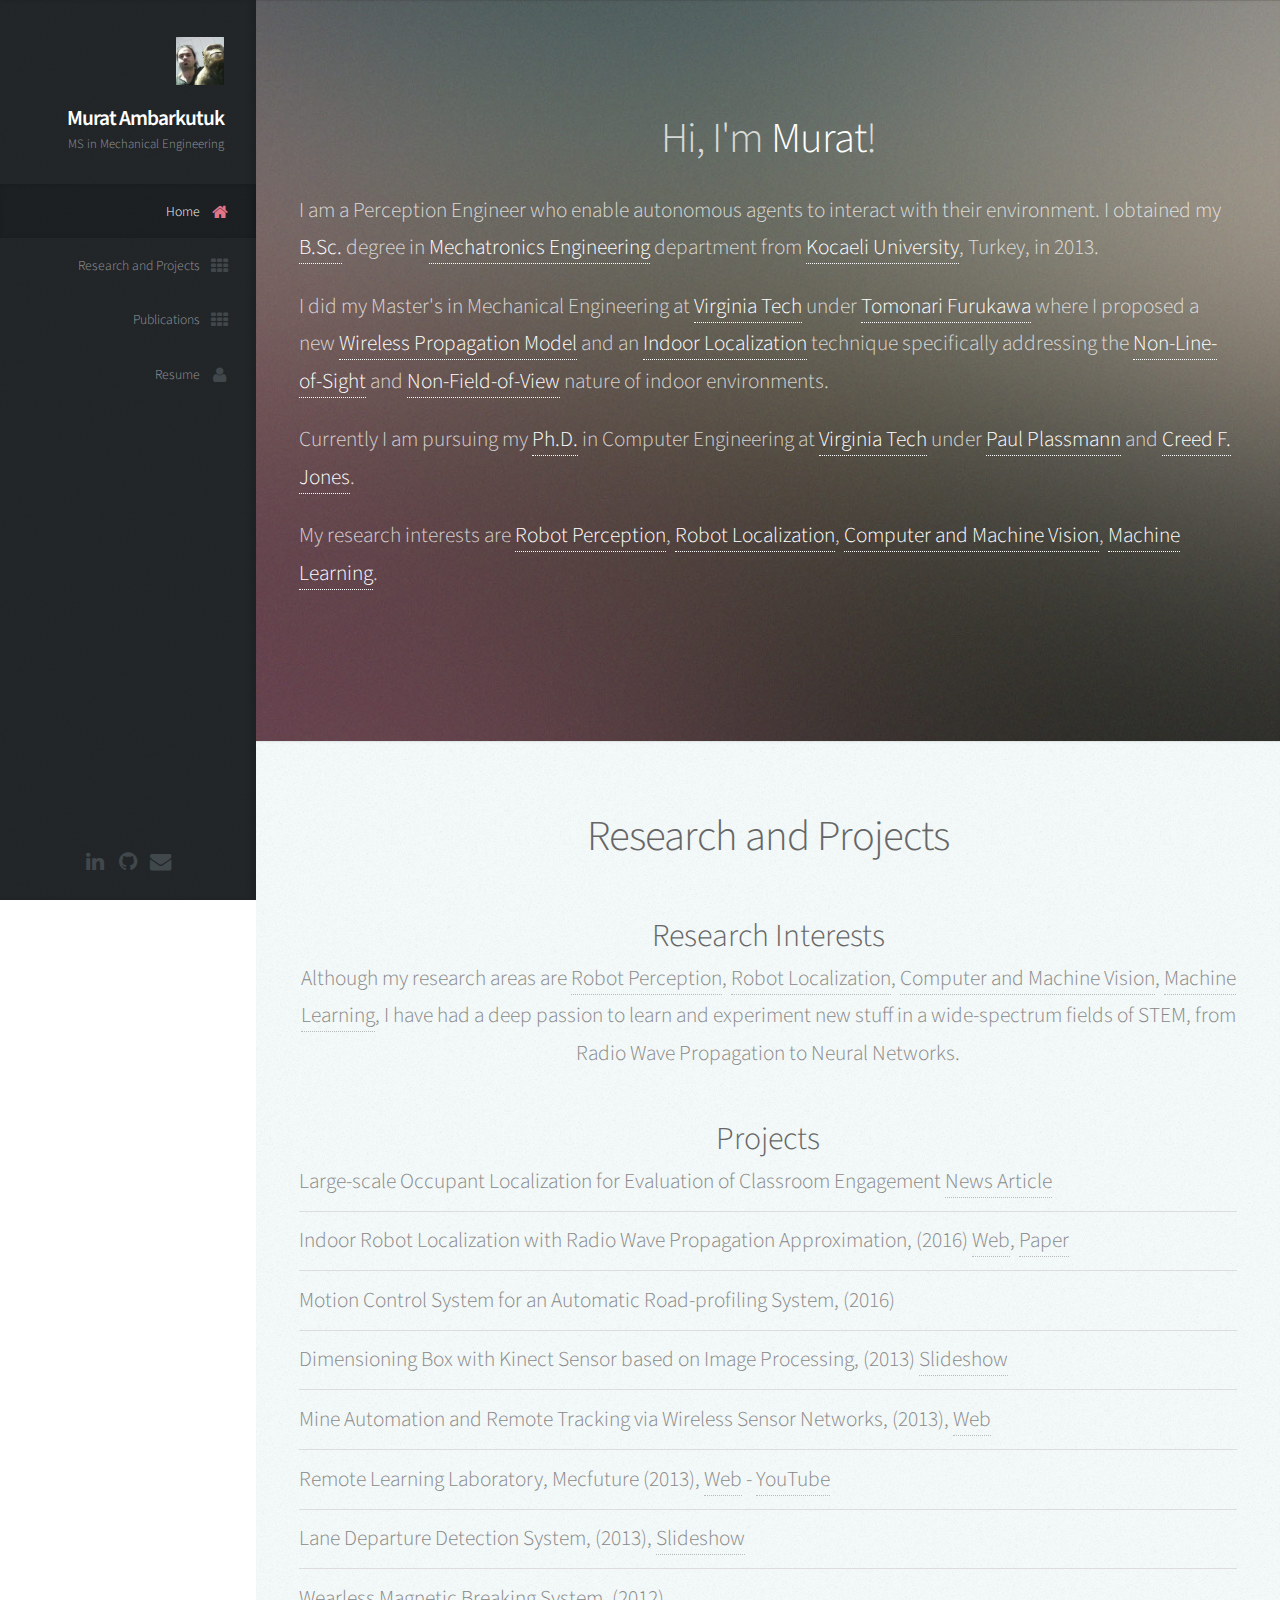
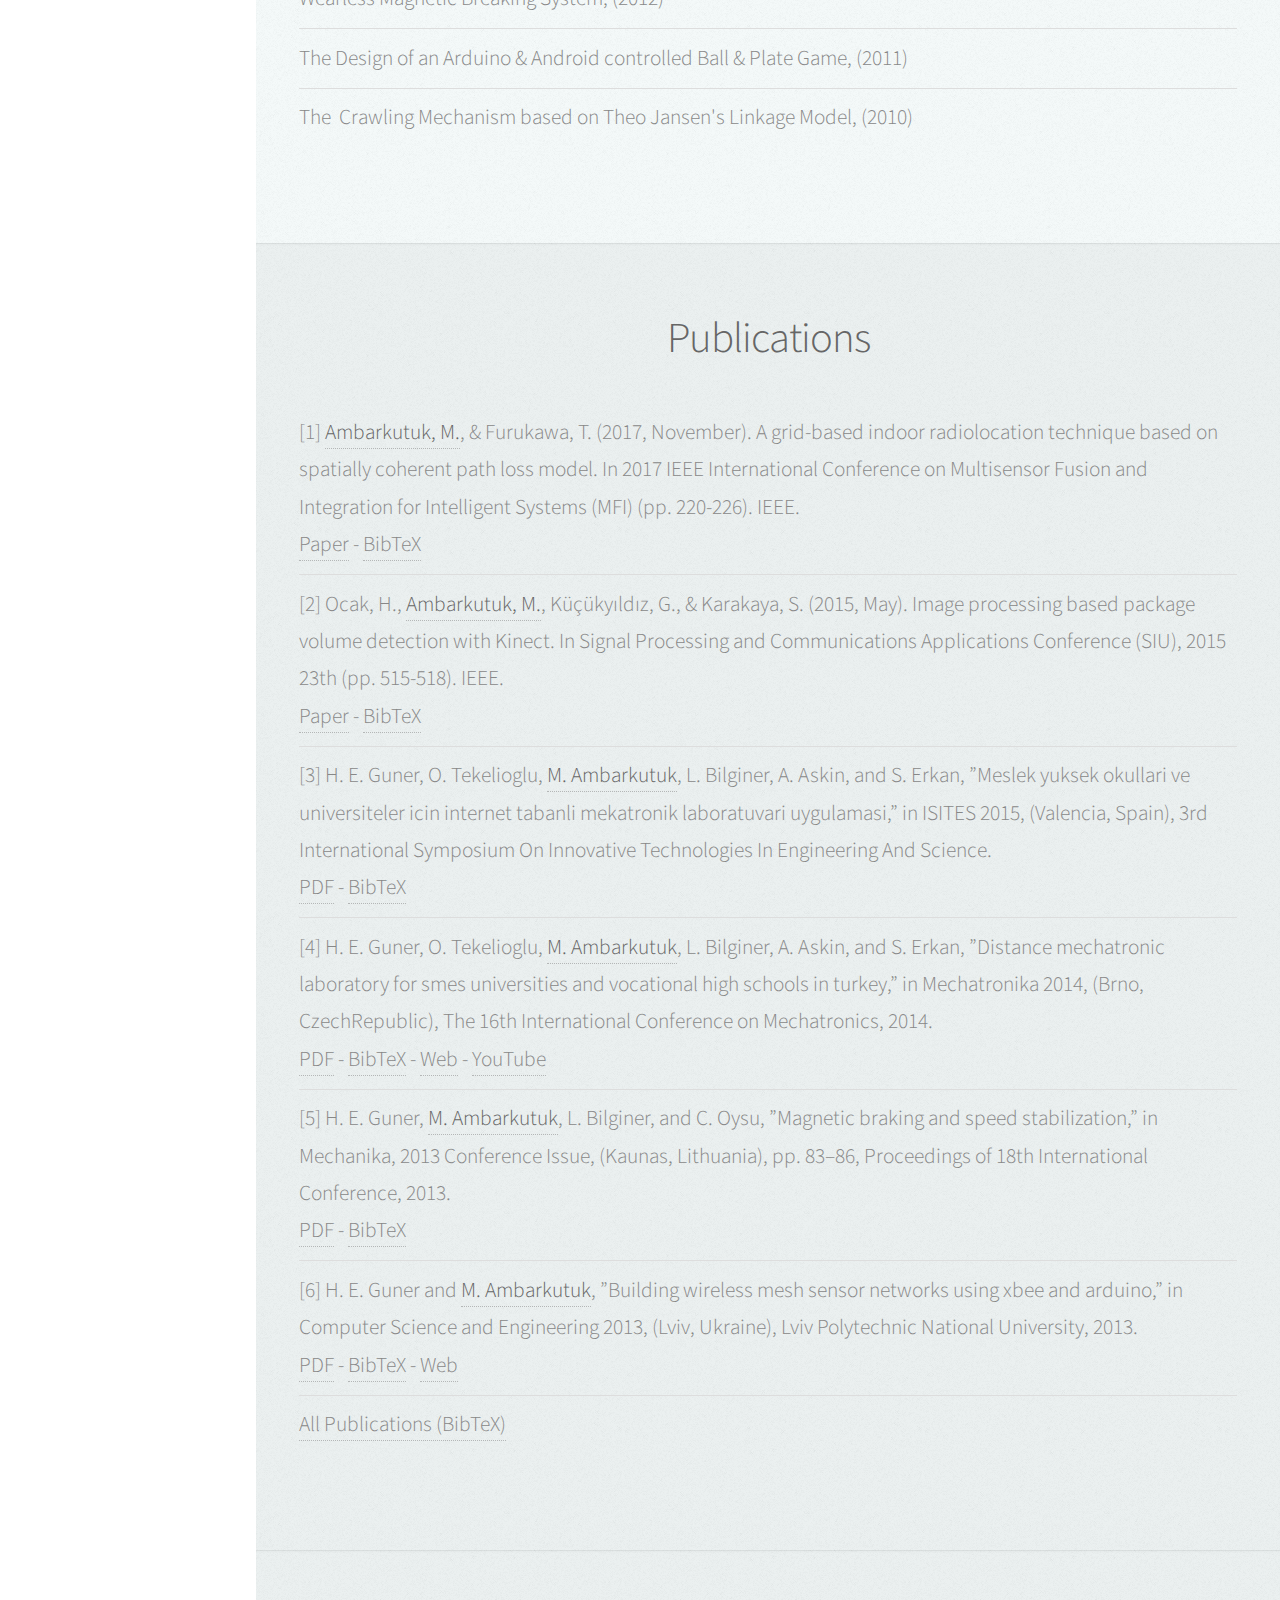
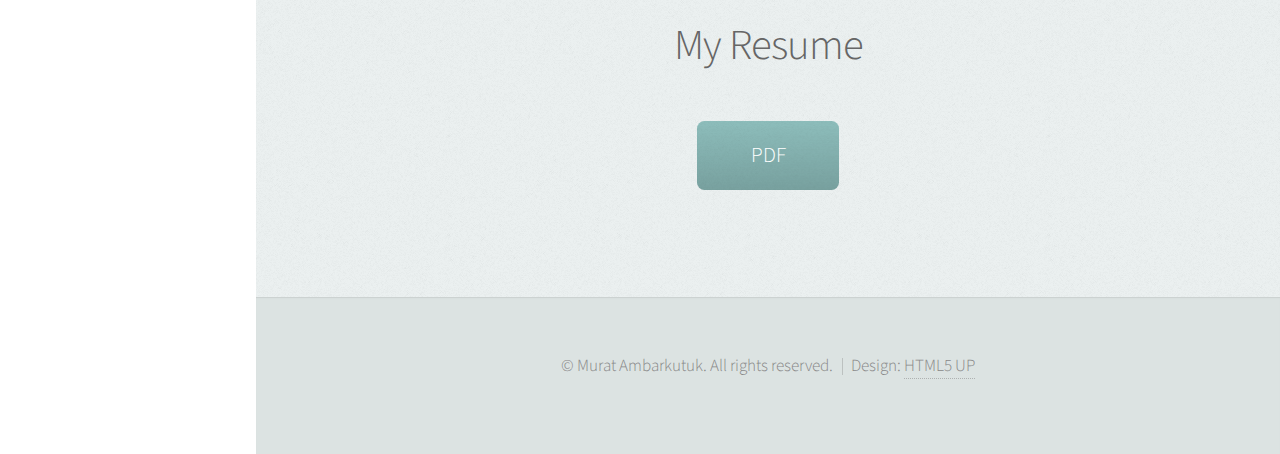
<file: index.html>
<!DOCTYPE HTML>
<!--
	Prologue by HTML5 UP
	html5up.net | @n33co
	Free for personal and commercial use under the CCA 3.0 license (html5up.net/license)
-->
<html>
	<head>
		<title>Murat Ambarkutuk</title>
		<meta charset="utf-8" />
		<meta name="viewport" content="width=device-width, initial-scale=1" />
		<!--[if lte IE 8]><script src="assets/js/ie/html5shiv.js"></script><![endif]-->
		<link rel="stylesheet" href="assets/css/main.css" />
		<!--[if lte IE 8]><link rel="stylesheet" href="assets/css/ie8.css" /><![endif]-->
		<!--[if lte IE 9]><link rel="stylesheet" href="assets/css/ie9.css" /><![endif]-->
		<link rel="stylesheet" href="https://use.fontawesome.com/releases/v5.8.1/css/all.css"
			integrity="sha384-50oBUHEmvpQ+1lW4y57PTFmhCaXp0ML5d60M1M7uH2+nqUivzIebhndOJK28anvf" crossorigin="anonymous">
	</head>
	<body>
		<!-- Header -->
		<div id="header">
			<div class="top">
				<!-- Logo -->
					<div id="logo">
						<!-- Change Avatar (Circular) -->
						<span class="image avatar48"><img src="images/avatar.jpg" alt="" /></span>
						<h1 id="title" style="letter-spacing: -1px;">Murat Ambarkutuk</h1>
						<p>MS in Mechanical Engineering</p>
					</div>

				<!-- Nav -->
					<nav id="nav">
						<ul>
							<li><a href="#top" id="top-link" class="skel-layers-ignoreHref"><span class="icon fa-home">Home</span></a></li>
							<li><a href="#portfolio" id="portfolio-link" class="skel-layers-ignoreHref"><span class="icon fa-th">Research and Projects</span></a></li>
							<li><a href="#publications" id="publications-link" class="skel-layers-ignoreHref"><span class="icon fa-th">Publications</span></a></li>
							<li><a href="#about" id="about-link" class="skel-layers-ignoreHref"><span class="icon fa-user">Resume</span></a></li>
							<!--<li><a href="#contact" id="contact-link" class="skel-layers-ignoreHref"><span class="icon fa-envelope">Contact</span></a></li>-->
						</ul>
					</nav>
			</div>

			<div class="bottom">

				<!-- Social Icons -->
					<ul class="icons">
						<!-- <li><a href="https://plus.google.com/+MuratAmbarkutuk/" class="icon fa-google-plus" target="_blank"><span class="label">G+</span></a></li> -->
						<li><a href="https://tr.linkedin.com/in/muratambarkutuk" class="icon fa-linkedin" target="_blank"><span class="label">Linkedin</span></a></li>
						<li><a href="https://github.com/eroniki" target="_blank" class="icon fa-github"><span class="label">Github</span></a></li>
						<li><a href="mailto:murat@ambarkutuk.com" class="icon fa-envelope" target="_blank"><span class="label">Email</span></a></li>
					</ul>
			</div>

		</div>

		<!-- Main -->
		<div id="main">
			<!-- Intro -->
			<section id="top" class="one dark cover">
				<div class="container">
				
					<header>
						<h2 class="alt">Hi, I'm <strong>Murat</strong>!</h2>
						<p style="text-align:left">I am a Perception Engineer who enable autonomous agents to interact with their environment.
							I obtained my <a href="#">B.Sc.</a> degree in <a href="#">Mechatronics Engineering</a> department from <a
								href="http://www.kocaeli.edu.tr/">Kocaeli University</a>, Turkey, in 2013.
						</p>
						<p style="text-align:left">
							I did my Master's in Mechanical Engineering at <a href="http://www.vt.edu">Virginia Tech</a> under
							<a href="#">Tomonari Furukawa</a> where I
							proposed a new <a href="#">Wireless Propagation Model</a> and an <a href="#">Indoor Localization</a>
							technique specifically addressing the <a href="#">Non-Line-of-Sight</a> and <a
								href="#">Non-Field-of-View</a> nature of indoor environments.
						</p>
						<p style="text-align:left">
							Currently I am pursuing my <a href="#">Ph.D.</a> in Computer Engineering at <a
								href="http://www.vt.edu">Virginia Tech</a> under <a href="#">Paul Plassmann</a> and <a href="#">Creed F. Jones</a>.
						</p>
						<p style="text-align:left">
							My research interests are <a href="#">Robot Perception</a>, <a href="#">Robot Localization</a>, <a
								href="#">Computer and Machine Vision</a>, <a href="#">Machine Learning</a>.
						</p>
					</header>
				</div>
			</section>
			<!-- Portfolio -->
			<section id="portfolio" class="two">
				<div class="container">

					<header>
						<h2>Research and Projects</h2>
					</header>
					<h3>Research Interests</h3>
					<p>Although my research areas are <a href="#">Robot Perception</a>, <a href="#">Robot Localization</a>, <a
							href="#">Computer and Machine Vision</a>, <a href="#">Machine Learning</a>, I have had a deep passion to
						learn and experiment new stuff in a wide-spectrum fields of STEM, from Radio Wave Propagation to Neural
						Networks.</p>
					<h3>Projects</h3>
					<ul style="text-align:left">
						<li>Large-scale Occupant Localization for Evaluation of Classroom Engagement <a
								href="https://vtnews.vt.edu/articles/2018/05/icat-steelcaseaward.html" target="_blank">News
								Article</a>
						</li>
						<hr>
						<li>Indoor Robot Localization with Radio Wave Propagation Approximation, (2016) <a
								href="http://murat.ambarkutuk.com/rf-localization/" target="_blank">Web</a>, <a
								href="https://ieeexplore.ieee.org/abstract/document/8170432/" target="_blank">Paper</a></li>
						<hr>
						<li>Motion Control System for an Automatic Road-profiling System, (2016)</li>
						<hr>
						<li>Dimensioning Box with Kinect Sensor based on Image Processing, (2013) <a
								href="http://prezi.com/t0u_oxm_7aay/?utm_campaign=share&amp;utm_medium=copy"
								target="_blank">Slideshow</a>
						</li>
						<hr>
						<li>Mine Automation and Remote Tracking via Wireless Sensor Networks, (2013), <a
								href="http://smartsens.robomaden.com" target="_blank">Web</a></li>
						<hr>
						<li>Remote Learning Laboratory, Mecfuture (2013), ​<a href="http://www.mecfuture.com​ "
								target="_blank">Web</a> - ​<a href="http://youtu.be/npgaTLuG6xI " target="_blank">YouTube</a></li>
						<hr>
						<li>Lane Departure Detection System, (2013), <a
								href="http://prezi.com/-xjhsw8ykzdy/?utm_campaign=share&amp;utm_medium=copy"
								target="_blank">Slideshow</a>
						</li>
						<hr>
						<li>Wearless Magnetic Breaking System, (2012)</li>
						<hr>
						<li>The Design of an Arduino &amp; Android controlled Ball & Plate Game, (2011)</li>
						<hr>
						<li>The ​ Crawling Mechanism based on Theo Jansen's Linkage​ Model​, (2010)</li>
					</ul>
				</div>
			</section>
			
			<section id="publications" class="three">
				<div class="container">
			
					<header>
						<h2>Publications</h2>
					</header>
					<ul style="text-align:left">
						<li>
							[1] <strong><a href="#">Ambarkutuk, M.</a></strong>, & Furukawa, T. (2017, November). A grid-based
							indoor
							radiolocation technique based on
							spatially coherent
							path loss model. In 2017 IEEE International Conference on Multisensor Fusion and Integration for
							Intelligent
							Systems
							(MFI) (pp. 220-226). IEEE.
						</li>
						<a href="https://ieeexplore.ieee.org/abstract/document/8170432/" target="_blank">Paper</a> -
						<a href="http://eroniki.github.io/publications/ambarkutuk2017grid.bib" target="_blank">BibTeX</a>
						<hr>
			
						<li>[2] Ocak, H., <strong><a href="#">Ambarkutuk, M.</a></strong>, Küçükyıldız, G., & Karakaya, S. (2015,
							May). Image processing based package volume detection with Kinect. In Signal Processing and
							Communications
							Applications Conference (SIU), 2015 23th (pp. 515-518). IEEE.</li>
			
						<a href="http://ieeexplore.ieee.org/document/7129873/" target="_blank">Paper</a> -
						<a href="https://eroniki.github.io/publications/ocak2015image.bib" target="_blank">BibTeX</a>
						<hr>
			
						<li>[3] H. E. Guner, O. Tekelioglu, <strong><a href="#">M. Ambarkutuk</a></strong>, L. Bilginer, A. Askin,
							and
							S. Erkan, ”Meslek yuksek okullari ve universiteler icin internet tabanli mekatronik laboratuvari
							uygulamasi,” in ISITES 2015, (Valencia, Spain), 3rd International Symposium On Innovative Technologies
							In
							Engineering And Science.</li>
			
						<a href="https://eroniki.github.io/publications/Meslek-Yuksek-Okullari-Ve-Universiteler-Icin-Internet-Tabanli-Mekatronik-Laboratuvari-Uygulamasi.pdf"
							target="_blank">PDF</a> -
						<a href="https://eroniki.github.io/publications/Meslek-Yuksek-Okullari-Ve-Universiteler-Icin-Internet-Tabanli-Mekatronik-Laboratuvari-Uygulamasi.bib"
							target="_blank">BibTeX</a>
						<hr>
			
						<li>[4] H. E. Guner, O. Tekelioglu, <strong><a href="#">M. Ambarkutuk</a></strong>, L. Bilginer, A. Askin,
							and
							S. Erkan, ”Distance mechatronic laboratory for smes universities and vocational high schools in turkey,”
							in
							Mechatronika 2014, (Brno, CzechRepublic), The 16th International Conference on Mechatronics, 2014.</li>
			
						<a href="https://eroniki.github.io/publications/Distance-Mechatronic-Laboratory-For-Smes-Universities-and-Vocational-High-Schools-in-Turkey.pdf"
							target="_blank">PDF</a> -
						<a href="https://eroniki.github.io/publications/Distance-Mechatronic-Laboratory-For-Smes-Universities-and-Vocational-High-Schools-in-Turkey.bib"
							target="_blank">BibTeX</a> -
						<a href="http://www.mecfuture.com" target="_blank">Web</a> -
						<a href="https://www.youtube.com/watch?v=npgaTLuG6xI" target="_blank">YouTube</a>
						<hr>
			
						<li>[5] H. E. Guner, <strong><a href="#">M. Ambarkutuk</a></strong>, L. Bilginer, and C. Oysu, ”Magnetic
							braking and speed stabilization,” in Mechanika, 2013 Conference Issue, (Kaunas, Lithuania), pp. 83–86,
							Proceedings of 18th International Conference, 2013.</li>
			
						<a href="https://eroniki.github.io/publications/Magnetic-Braking-and-Speed-Stabilization.pdf"
							target="_blank">PDF</a> -
						<a href="https://eroniki.github.io/publications/Magnetic-Braking-and-Speed-Stabilization.bib"
							target="_blank">BibTeX</a>
						<hr>
			
						<li>[6] H. E. Guner and <strong><a href="#">M. Ambarkutuk</a></strong>, ”Building wireless mesh sensor
							networks using xbee and arduino,” in Computer Science and Engineering 2013, (Lviv, Ukraine), Lviv
							Polytechnic National University, 2013.</li>
			
						<a href="https://github.com/eroniki/eroniki.github.io/raw/master/publications/Building-Wireless-Mesh-Sensor-Networks-Using-Xbee-And-Arduino.pdf"
							target="_blank">PDF</a> -
						<a href="https://github.com/eroniki/eroniki.github.io/raw/master/publications/Building-Wireless-Mesh-Sensor-Networks-Using-Xbee-And-Arduino.bib"
							target="_blank">BibTeX</a> -
						<a href="http://smartsens.robomaden.com" target="_blank">Web</a>
						<hr>
			
						<a href="https://github.com/eroniki/eroniki.github.io/raw/master/publications/publications.bib"
							target="_blank">All Publications (BibTeX)</a>
					</ul>
				</div>
			</section>

			<!-- About Me -->
				<section id="about" class="three">
					<div class="container">

						<header>
							<h2>My Resume</h2>
						</header>

						<!--<a href="#" class="image featured"><img src="images/pic08.jpg" alt="" /></a> -->
						<p><a href="https://github.com/eroniki/Curriculum-Vitae/raw/master/Ambarkutuk_Resume.pdf" target="_blank" class="button scrolly">PDF</a></p>
					</div>
				</section>
			</div>

		<!-- Footer -->
		<div id="footer">
			<!-- Copyright -->
			<ul class="copyright">
				<li>&copy; Murat Ambarkutuk. All rights reserved.</li><li>Design: <a href="http://html5up.net">HTML5 UP</a></li>
			</ul>
		</div>

		<!-- Scripts -->
		<script src="assets/js/jquery.min.js"></script>
		<script src="assets/js/jquery.scrolly.min.js"></script>
		<script src="assets/js/jquery.scrollzer.min.js"></script>
		<script src="assets/js/skel.min.js"></script>
		<script src="assets/js/util.js"></script>
		<!--[if lte IE 8]><script src="assets/js/ie/respond.min.js"></script><![endif]-->
		<script src="assets/js/main.js"></script>
	</body>
</html>
</file>
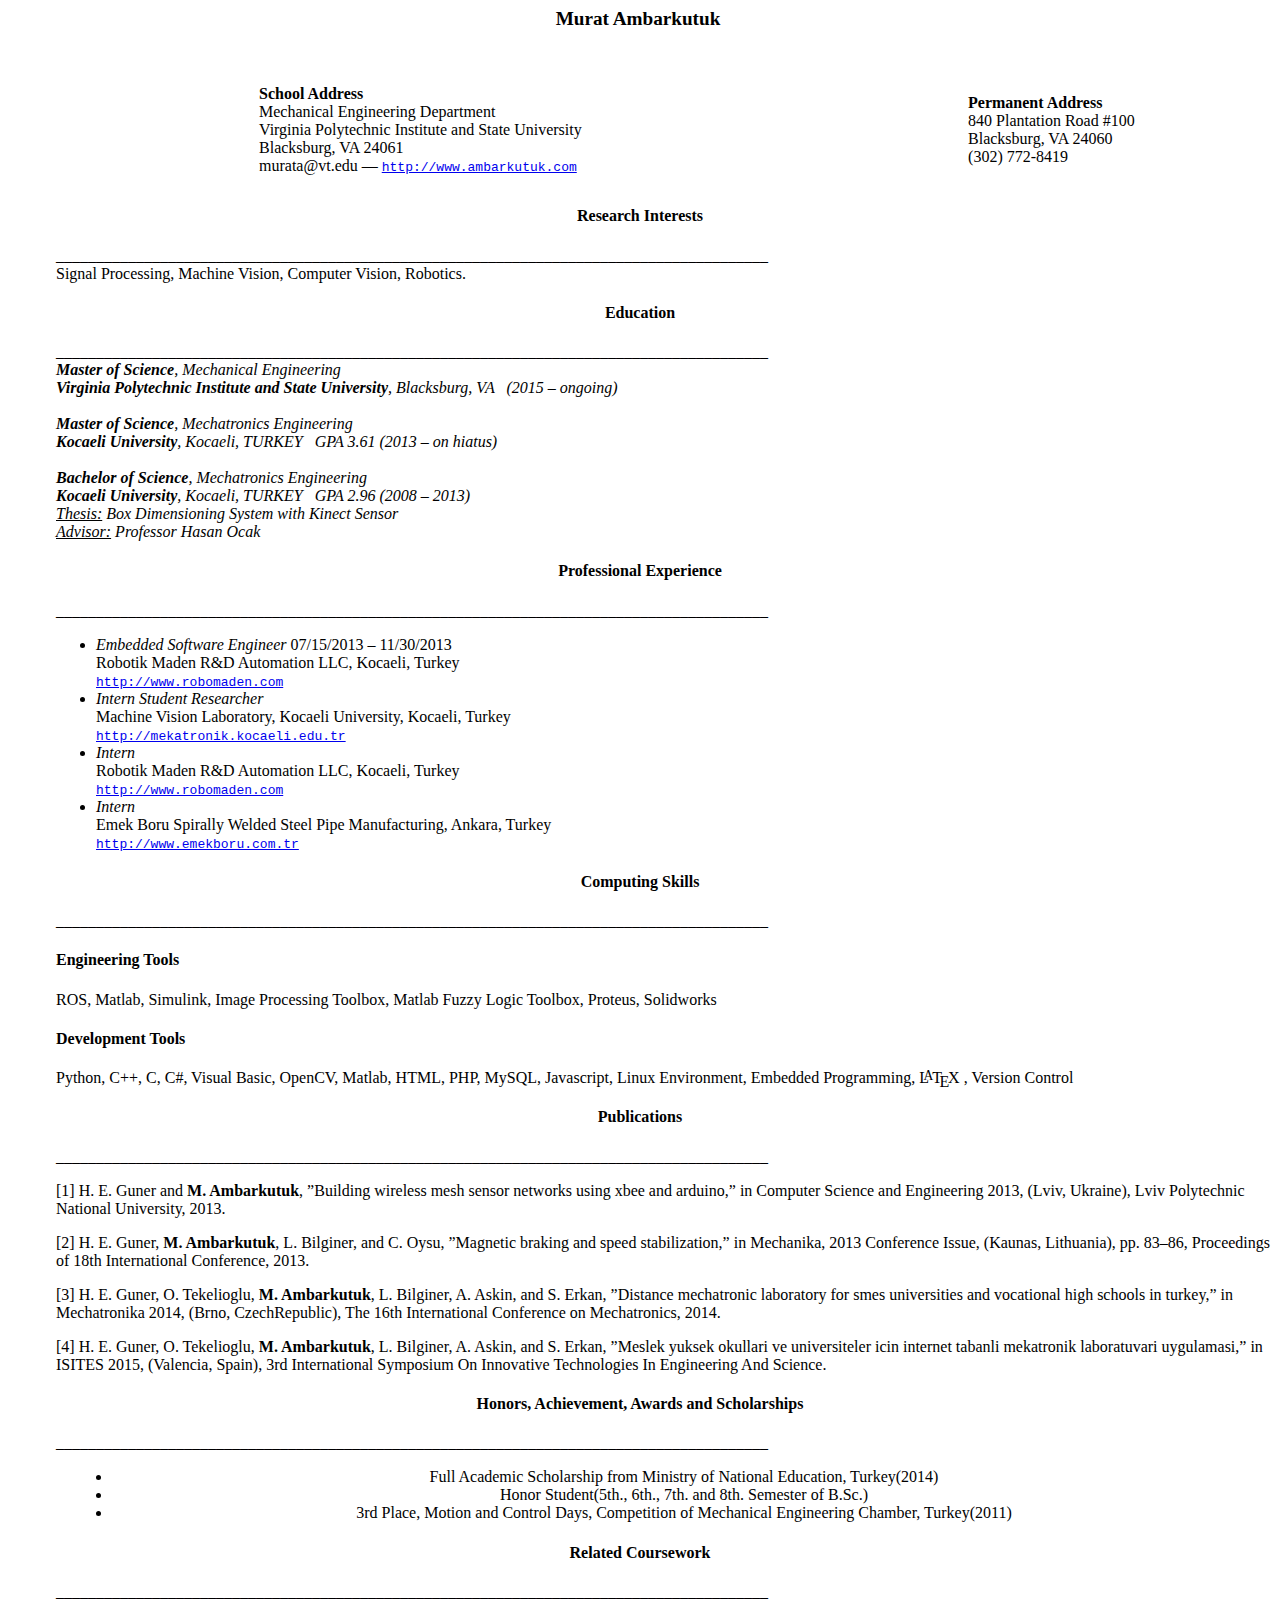
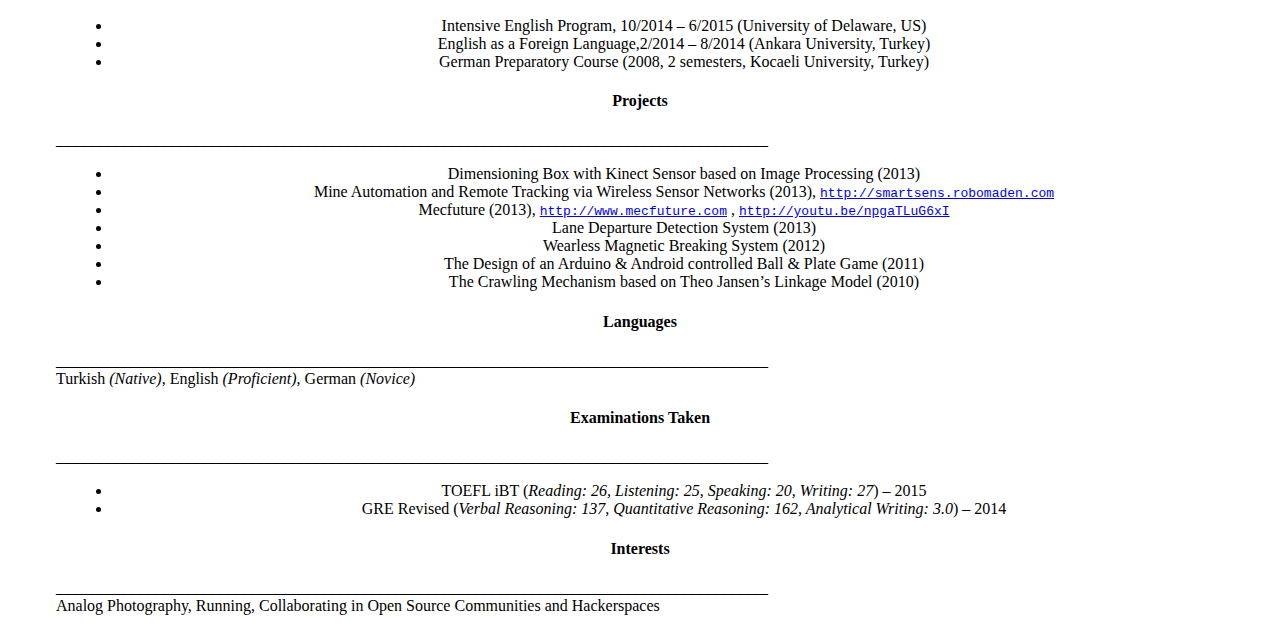
<file: resume/resume.html>
<!DOCTYPE html PUBLIC "-//W3C//DTD HTML 4.01 Transitional//EN"  
  "http://www.w3.org/TR/html4/loose.dtd">  
<html > 
<head><title></title> 
<meta http-equiv="Content-Type" content="text/html; charset=iso-8859-1"> 
<meta name="generator" content="TeX4ht (http://www.cse.ohio-state.edu/~gurari/TeX4ht/)"> 
<meta name="originator" content="TeX4ht (http://www.cse.ohio-state.edu/~gurari/TeX4ht/)"> 
<!-- html --> 
<meta name="src" content="CV.tex"> 
<meta name="date" content="2015-06-15 21:48:00"> 
<link rel="stylesheet" type="text/css" href="resume.css"> 
</head><body 
>
<a 
 id="x1-1doc"></a>
<div class="resume"> <!--tex4ht:inline--><div class="tabular"> <table id="TBL-1" class="tabular" 
cellspacing="0" cellpadding="0"  
><colgroup id="TBL-1-1g"><col 
id="TBL-1-1"></colgroup><tr  
 style="vertical-align:baseline;" id="TBL-1-1-"><td  style="white-space:nowrap; text-align:left;" id="TBL-1-1-1"  
class="td00"><span 
class="cmbx-12">Murat Ambarkutuk</span>&#x00A0;</td></tr><tr 
class="vspace" style="font-size:12.0pt"><td 
>&nbsp;</td></tr><tr  
 style="vertical-align:baseline;" id="TBL-1-2-"><td  style="white-space:nowrap; text-align:left;" id="TBL-1-2-1"  
class="td00"> &#x00A0;</td></tr></table>                                                                                                    </div>
<table class="center-addresses"><tr><td class="first-address"><!--tex4ht:inline--><div class="tabular"> <table id="TBL-2" class="tabular" 
cellspacing="0" cellpadding="0"  
><colgroup id="TBL-2-1g"><col 
id="TBL-2-1"></colgroup><tr  
 style="vertical-align:baseline;" id="TBL-2-1-"><td  style="white-space:nowrap; text-align:left;" id="TBL-2-1-1"  
class="td00"><span 
class="cmbx-10">School Address                                     </span>&#x00A0;</td>
</tr><tr  
 style="vertical-align:baseline;" id="TBL-2-2-"><td  style="white-space:nowrap; text-align:left;" id="TBL-2-2-1"  
class="td00">Mechanical Engineering Department                   &#x00A0;</td>
</tr><tr  
 style="vertical-align:baseline;" id="TBL-2-3-"><td  style="white-space:nowrap; text-align:left;" id="TBL-2-3-1"  
class="td00">Virginia Polytechnic Institute and State University&#x00A0;</td>
</tr><tr  
 style="vertical-align:baseline;" id="TBL-2-4-"><td  style="white-space:nowrap; text-align:left;" id="TBL-2-4-1"  
class="td00">Blacksburg, VA 24061                                      &#x00A0;</td>
</tr><tr  
 style="vertical-align:baseline;" id="TBL-2-5-"><td  style="white-space:nowrap; text-align:left;" id="TBL-2-5-1"  
class="td00">murata@vt.edu &#8212; <a 
href="http://www.ambarkutuk.com" class="url" ><span 
class="cmtt-10">http://www.ambarkutuk.com</span></a>  &#x00A0;</td></tr></table>                                            </div></td><td class="second-address"><!--tex4ht:inline--><div class="tabular"> <table id="TBL-3" class="tabular" 
cellspacing="0" cellpadding="0"  
><colgroup id="TBL-3-1g"><col 
id="TBL-3-1"></colgroup><tr  
 style="vertical-align:baseline;" id="TBL-3-1-"><td  style="white-space:nowrap; text-align:left;" id="TBL-3-1-1"  
class="td00"><span 
class="cmbx-10">Permanent Address    </span>&#x00A0;</td></tr><tr  
 style="vertical-align:baseline;" id="TBL-3-2-"><td  style="white-space:nowrap; text-align:left;" id="TBL-3-2-1"  
class="td00">840 Plantation Road #100&#x00A0;</td>
</tr><tr  
 style="vertical-align:baseline;" id="TBL-3-3-"><td  style="white-space:nowrap; text-align:left;" id="TBL-3-3-1"  
class="td00">Blacksburg, VA 24060      &#x00A0;</td>
</tr><tr  
 style="vertical-align:baseline;" id="TBL-3-4-"><td  style="white-space:nowrap; text-align:left;" id="TBL-3-4-1"  
class="td00">(302) 772-8419                &#x00A0;</td></tr></table>                                                                </div></td></tr></table>
<h4 class="sectionHead"><a 
 id="x1-10000"></a><div  
class="centerline">                                     Research Interests                                     </div></h4><div class="section">
<!--l. 35--><p class="noindent" >_________________________________________________________________________________________
<br 
class="newline" />Signal Processing, Machine Vision, Computer Vision, Robotics.
</div><h4 class="sectionHead"><a 
 id="x1-20000"></a><div  
class="centerline">                                        Education                                        </div></h4><div class="section">
<!--l. 42--><p class="noindent" >_________________________________________________________________________________________
<br 
class="newline" /><span 
class="cmbxsl-10">Master of Science</span><span 
class="cmsl-10">, Mechanical Engineering </span><br 
class="newline" /><span 
class="cmbxsl-10">Virginia Polytechnic Institute and State University</span><span 
class="cmsl-10">, Blacksburg, VA </span><span 
class="cmsl-10">&#x00A0;                 (2015 &#8211; ongoing)</span>
<br 
class="newline" /> <br 
class="newline" /><span 
class="cmbxsl-10">Master of Science</span><span 
class="cmsl-10">, Mechatronics Engineering </span><br 
class="newline" /><span 
class="cmbxsl-10">Kocaeli University</span><span 
class="cmsl-10">, Kocaeli, TURKEY </span><span 
class="cmsl-10">&#x00A0;     GPA 3.61                                          (2013 &#8211; on hiatus)</span>
<br 
class="newline" /> <br 
class="newline" /><span 
class="cmbxsl-10">Bachelor of Science</span><span 
class="cmsl-10">, Mechatronics Engineering </span><br 
class="newline" /><span 
class="cmbxsl-10">Kocaeli University</span><span 
class="cmsl-10">, Kocaeli, TURKEY </span><span 
class="cmsl-10">&#x00A0;     GPA 2.96                                                (2008 &#8211; 2013)</span>
<br 
class="newline" /><span class="underline"><span 
class="cmsl-10">Thesis:</span></span> <span 
class="cmti-10">Box Dimensioning System with Kinect Sensor </span><br 
class="newline" /><span class="underline"><span 
class="cmsl-10">Advisor:</span></span> <span 
class="cmti-10">Professor Hasan Ocak</span>
</div><h4 class="sectionHead"><a 
 id="x1-30000"></a><div  
class="centerline">                                   Professional Experience                                   </div></h4><div class="section">
<!--l. 61--><p class="noindent" >_________________________________________________________________________________________
<br 
class="newline" />
     <ul class="itemize1">
     <li class="itemize"><span 
class="cmsl-10">Embedded Software Engineer                                                             </span>07/15/2013 &#8211; 11/30/2013
     <br 
class="newline" />Robotik Maden R&amp;D Automation LLC, Kocaeli, Turkey <br 
class="newline" /><a 
href="http://www.robomaden.com" class="url" ><span 
class="cmtt-10">http://www.robomaden.com</span></a> <br 
class="newline" />
     </li>
     <li class="itemize"><span 
class="cmsl-10">Intern Student Researcher </span><br 
class="newline" />Machine Vision Laboratory, Kocaeli University, Kocaeli, Turkey <br 
class="newline" /><a 
href="http://mekatronik.kocaeli.edu.tr" class="url" ><span 
class="cmtt-10">http://mekatronik.kocaeli.edu.tr</span></a>
     </li>
                                                                                         
                                                                                         
     <li class="itemize"><span 
class="cmsl-10">Intern</span><br 
class="newline" />Robotik Maden R&amp;D Automation LLC, Kocaeli, Turkey <br 
class="newline" /><a 
href="http://www.robomaden.com" class="url" ><span 
class="cmtt-10">http://www.robomaden.com</span></a> <br 
class="newline" />
     </li>
     <li class="itemize"><span 
class="cmsl-10">Intern</span><br 
class="newline" /> Emek Boru Spirally Welded Steel Pipe Manufacturing, Ankara, Turkey <br 
class="newline" /><a 
href="http://www.emekboru.com.tr" class="url" ><span 
class="cmtt-10">http://www.emekboru.com.tr</span></a> <br 
class="newline" /></li></ul>
<!--l. 82--><p class="noindent" >
                                                                                         
                                                                                         
</div><h4 class="sectionHead"><a 
 id="x1-40000"></a><div  
class="centerline">                                      Computing Skills                                      </div></h4><div class="section">
<!--l. 87--><p class="noindent" >_________________________________________________________________________________________
<h4 class="subsectionHead"><a 
 id="x1-50000"></a>Engineering Tools</h4>
<!--l. 90--><p class="noindent" >ROS, Matlab, Simulink, Image Processing Toolbox, Matlab Fuzzy Logic Toolbox, Proteus, Solidworks
<br 
class="newline" />
<h4 class="subsectionHead"><a 
 id="x1-60000"></a>Development Tools</h4>
<!--l. 93--><p class="noindent" >Python, C++, C, C#, Visual Basic, OpenCV, Matlab, HTML, PHP, MySQL, Javascript, Linux Environment,
Embedded Programming, <span class="LATEX">L<span class="A">A</span><span class="TEX">T<span 
class="E">E</span>X</span></span>, Version Control <br 
class="newline" />
</div><h4 class="sectionHead"><a 
 id="x1-70000"></a><div  
class="centerline">                                        Publications                                        </div></h4><div class="section">
<!--l. 99--><p class="noindent" >_________________________________________________________________________________________
<!--l. 102--><p class="noindent" >[1] H. E. Guner and <span 
class="cmbx-10">M. Ambarkutuk</span>, &#8221;Building wireless mesh sensor networks using xbee and arduino,&#8221;
in Computer Science and Engineering 2013, (Lviv, Ukraine), Lviv Polytechnic National University,
2013.
<!--l. 104--><p class="noindent" >[2] H. E. Guner, <span 
class="cmbx-10">M. Ambarkutuk</span>, L. Bilginer, and C. Oysu, &#8221;Magnetic braking and speed stabilization,&#8221; in
Mechanika, 2013 Conference Issue, (Kaunas, Lithuania), pp. 83&#8211;86, Proceedings of 18th International Conference,
2013.
<!--l. 106--><p class="noindent" >[3] H. E. Guner, O. Tekelioglu, <span 
class="cmbx-10">M. Ambarkutuk</span>, L. Bilginer, A. Askin, and S. Erkan, &#8221;Distance mechatronic
laboratory for smes universities and vocational high schools in turkey,&#8221; in Mechatronika 2014, (Brno,
CzechRepublic), The 16th International Conference on Mechatronics, 2014.
<!--l. 108--><p class="noindent" >[4] H. E. Guner, O. Tekelioglu, <span 
class="cmbx-10">M. Ambarkutuk</span>, L. Bilginer, A. Askin, and S. Erkan, &#8221;Meslek yuksek okullari ve
universiteler icin internet tabanli mekatronik laboratuvari uygulamasi,&#8221; in ISITES 2015, (Valencia, Spain), 3rd
International Symposium On Innovative Technologies In Engineering And Science.
</div><h4 class="sectionHead"><a 
 id="x1-80000"></a><div  
class="centerline">                         Honors, Achievement, Awards and Scholarships                         </div></h4><div class="section">
<!--l. 113--><p class="noindent" >_________________________________________________________________________________________
<div class="center" 
>
<!--l. 115--><p class="noindent" >
                                                                                         
                                                                                         
     <ul class="itemize1">
     <li class="itemize">Full Academic Scholarship from Ministry of National Education, Turkey(2014)
     </li>
     <li class="itemize">Honor Student(5th., 6th., 7th. and 8th. Semester of B.Sc.)
     </li>
     <li class="itemize">3rd Place, Motion and Control Days, Competition of Mechanical Engineering Chamber, Turkey(2011)</li></ul>
</div>
</div><h4 class="sectionHead"><a 
 id="x1-90000"></a><div  
class="centerline">                                    Related Coursework                                    </div></h4><div class="section">
<!--l. 127--><p class="noindent" >_________________________________________________________________________________________
<div class="center" 
>
<!--l. 129--><p class="noindent" >
     <ul class="itemize1">
     <li class="itemize">Intensive English Program, 10/2014 &#8211; 6/2015 (University of Delaware, US)
     </li>
     <li class="itemize">English as a Foreign Language,2/2014 &#8211; 8/2014 (Ankara University, Turkey)
     </li>
     <li class="itemize">German Preparatory Course (2008, 2 semesters, Kocaeli University, Turkey)</li></ul>
</div>
</div><h4 class="sectionHead"><a 
 id="x1-100000"></a><div  
class="centerline">                                         Projects                                         </div></h4><div class="section">
<!--l. 141--><p class="noindent" >_________________________________________________________________________________________
<div class="center" 
>
<!--l. 143--><p class="noindent" >
     <ul class="itemize1">
     <li class="itemize">Dimensioning Box with Kinect Sensor based on Image Processing (2013)
     </li>
     <li class="itemize">Mine    Automation    and    Remote    Tracking    via    Wireless    Sensor    Networks    (2013),
     <a 
href="http://smartsens.robomaden.com" class="url" ><span 
class="cmtt-10">http://smartsens.robomaden.com</span></a>
                                                                                         
                                                                                         
     </li>
     <li class="itemize">Mecfuture (2013),  <a 
href="http://www.mecfuture.com" class="url" ><span 
class="cmtt-10">http://www.mecfuture.com</span></a> ,  <a 
href="http://youtu.be/npgaTLuG6xI" class="url" ><span 
class="cmtt-10">http://youtu.be/npgaTLuG6xI</span></a>
     </li>
     <li class="itemize">Lane Departure Detection System (2013)
     </li>
     <li class="itemize">Wearless Magnetic Breaking System (2012)
     </li>
     <li class="itemize">The Design of an Arduino &amp; Android controlled Ball &amp; Plate Game (2011)
     </li>
     <li class="itemize">The  Crawling Mechanism based on Theo Jansen&#8217;s Linkage Model (2010)</li></ul>
</div>
</div><h4 class="sectionHead"><a 
 id="x1-110000"></a><div  
class="centerline">                                        Languages                                        </div></h4><div class="section">
<!--l. 158--><p class="noindent" >_________________________________________________________________________________________
<br 
class="newline" />Turkish <span 
class="cmti-10">(Native)</span>, English <span 
class="cmti-10">(Proficient)</span>, German <span 
class="cmti-10">(Novice)</span>
</div><h4 class="sectionHead"><a 
 id="x1-120000"></a><div  
class="centerline">                                    Examinations Taken                                    </div></h4><div class="section">
<!--l. 165--><p class="noindent" >_________________________________________________________________________________________
<div class="center" 
>
<!--l. 167--><p class="noindent" >
     <ul class="itemize1">
     <li class="itemize">TOEFL iBT (<span 
class="cmti-10">Reading: 26, Listening: 25, Speaking: 20, Writing: 27</span>) &#8211; 2015
     </li>
     <li class="itemize">GRE Revised (<span 
class="cmti-10">Verbal Reasoning: 137, Quantitative Reasoning: 162, Analytical Writing: 3.0</span>) &#8211; 2014</li></ul>
</div>
</div><h4 class="sectionHead"><a 
 id="x1-130000"></a><div  
class="centerline">                                         Interests                                         </div></h4><div class="section">
<!--l. 177--><p class="noindent" >_________________________________________________________________________________________
<br 
class="newline" />Analog Photography, Running, Collaborating in Open Source Communities and Hackerspaces </div>
</div>  
</body></html>
</file>
<file: assets/css/ie8.css>
/*
	Prologue by HTML5 UP
	html5up.net | @n33co
	Free for personal and commercial use under the CCA 3.0 license (html5up.net/license)
*/

/* Section/Article */

	section > .last-child, section.last-child, article > .last-child, article.last-child {
		margin-bottom: 0;
	}

/* Form */

	form input[type="text"],
	form input[type="email"],
	form input[type="password"],
	form select,
	form textarea {
		-ms-behavior: url("assets/js/ie/PIE.htc");
	}

/* Button */

	input[type="button"],
	input[type="submit"],
	input[type="reset"],
	button,
	.button {
		-ms-behavior: url("assets/js/ie/PIE.htc");
	}

/* Header */

	#nav ul li a {
		color: #888;
	}

		#nav ul li a.active {
			background: #1C2022;
		}

	#headerToggle .toggle {
		background-color: #888;
	}

/* Main */

	#main > section.cover {
		background-position: auto;
		-ms-behavior: url("assets/js/ie/backgroundsize.min.htc");
	}
</file>
<file: assets/css/ie9.css>
/*
	Prologue by HTML5 UP
	html5up.net | @n33co
	Free for personal and commercial use under the CCA 3.0 license (html5up.net/license)
*/

/* Button */

	input[type="button"],
	input[type="submit"],
	input[type="reset"],
	button,
	.button {
		background-image: url("images/ie/grad0-15.svg");
	}
</file>
<file: resume/resume.css>
/* start css.sty */
.cmtt-10{font-family: monospace;}
.cmbx-12{font-size:120%; font-weight: bold;}
.cmbx-12{ font-weight: bold;}
.cmbx-12{ font-weight: bold;}
.cmbx-10{ font-weight: bold;}
.cmbx-10{ font-weight: bold;}
.cmbx-10{ font-weight: bold;}
.cmsl-10{font-style: oblique;}
.cmbxsl-10{ font-weight: bold; font-style: oblique;}
.cmbxsl-10{ font-weight: bold; font-style: oblique;}
.cmbxsl-10{ font-weight: bold; font-style: oblique;}
.cmti-10{ font-style: italic;}
p.noindent { text-indent: 0em }
td p.noindent { text-indent: 0em; margin-top:0em; }
p.nopar { text-indent: 0em; }
p.indent{ text-indent: 1.5em }
@media print {div.crosslinks {visibility:hidden;}}
a img { border-top: 0; border-left: 0; border-right: 0; }
center { margin-top:1em; margin-bottom:1em; }
td center { margin-top:0em; margin-bottom:0em; }
.Canvas { position:relative; }
img.math{vertical-align:middle;}
li p.indent { text-indent: 0em }
li p:first-child{ margin-top:0em; }
li p:last-child, li div:last-child { margin-bottom:0.5em; }
li p~ul:last-child, li p~ol:last-child{ margin-bottom:0.5em; }
.enumerate1 {list-style-type:decimal;}
.enumerate2 {list-style-type:lower-alpha;}
.enumerate3 {list-style-type:lower-roman;}
.enumerate4 {list-style-type:upper-alpha;}
div.newtheorem { margin-bottom: 2em; margin-top: 2em;}
.obeylines-h,.obeylines-v {white-space: nowrap; }
div.obeylines-v p { margin-top:0; margin-bottom:0; }
.overline{ text-decoration:overline; }
.overline img{ border-top: 1px solid black; }
td.displaylines {text-align:center; white-space:nowrap;}
.centerline {text-align:center;}
.rightline {text-align:right;}
div.verbatim {font-family: monospace; white-space: nowrap; text-align:left; clear:both; }
.fbox {padding-left:3.0pt; padding-right:3.0pt; text-indent:0pt; border:solid black 0.4pt; }
div.fbox {display:table}
div.center div.fbox {text-align:center; clear:both; padding-left:3.0pt; padding-right:3.0pt; text-indent:0pt; border:solid black 0.4pt; }
div.minipage{width:100%;}
div.center, div.center div.center {text-align: center; margin-left:1em; margin-right:1em;}
div.center div {text-align: left;}
div.flushright, div.flushright div.flushright {text-align: right;}
div.flushright div {text-align: left;}
div.flushleft {text-align: left;}
.underline{ text-decoration:underline; }
.underline img{ border-bottom: 1px solid black; margin-bottom:1pt; }
.framebox-c, .framebox-l, .framebox-r { padding-left:3.0pt; padding-right:3.0pt; text-indent:0pt; border:solid black 0.4pt; }
.framebox-c {text-align:center;}
.framebox-l {text-align:left;}
.framebox-r {text-align:right;}
span.thank-mark{ vertical-align: super }
span.footnote-mark sup.textsuperscript, span.footnote-mark a sup.textsuperscript{ font-size:80%; }
div.tabular, div.center div.tabular {text-align: center; margin-top:0.5em; margin-bottom:0.5em; }
table.tabular td p{margin-top:0em;}
table.tabular {margin-left: auto; margin-right: auto;}
td p:first-child{ margin-top:0em; }
td p:last-child{ margin-bottom:0em; }
div.td00{ margin-left:0pt; margin-right:0pt; }
div.td01{ margin-left:0pt; margin-right:5pt; }
div.td10{ margin-left:5pt; margin-right:0pt; }
div.td11{ margin-left:5pt; margin-right:5pt; }
table[rules] {border-left:solid black 0.4pt; border-right:solid black 0.4pt; }
td.td00{ padding-left:0pt; padding-right:0pt; }
td.td01{ padding-left:0pt; padding-right:5pt; }
td.td10{ padding-left:5pt; padding-right:0pt; }
td.td11{ padding-left:5pt; padding-right:5pt; }
table[rules] {border-left:solid black 0.4pt; border-right:solid black 0.4pt; }
.hline hr, .cline hr{ height : 1px; margin:0px; }
.tabbing-right {text-align:right;}
span.TEX {letter-spacing: -0.125em; }
span.TEX span.E{ position:relative;top:0.5ex;left:-0.0417em;}
a span.TEX span.E {text-decoration: none; }
span.LATEX span.A{ position:relative; top:-0.5ex; left:-0.4em; font-size:85%;}
span.LATEX span.TEX{ position:relative; left: -0.4em; }
div.float, div.figure {margin-left: auto; margin-right: auto;}
div.float img {text-align:center;}
div.figure img {text-align:center;}
.marginpar {width:20%; float:right; text-align:left; margin-left:auto; margin-top:0.5em; font-size:85%; text-decoration:underline;}
.marginpar p{margin-top:0.4em; margin-bottom:0.4em;}
table.equation {width:100%;}
.equation td{text-align:center; }
td.equation { margin-top:1em; margin-bottom:1em; } 
td.equation-label { width:5%; text-align:center; }
td.eqnarray4 { width:5%; white-space: normal; }
td.eqnarray2 { width:5%; }
table.eqnarray-star, table.eqnarray {width:100%;}
div.eqnarray{text-align:center;}
div.array {text-align:center;}
div.pmatrix {text-align:center;}
table.pmatrix {width:100%;}
span.pmatrix img{vertical-align:middle;}
div.pmatrix {text-align:center;}
table.pmatrix {width:100%;}
span.bar-css {text-decoration:overline;}
img.cdots{vertical-align:middle;}
.partToc a, .partToc, .likepartToc a, .likepartToc {line-height: 200%; font-weight:bold; font-size:110%;}
.index-item, .index-subitem, .index-subsubitem {display:block}
div.caption {text-indent:-2em; margin-left:3em; margin-right:1em; text-align:left;}
div.caption span.id{font-weight: bold; white-space: nowrap; }
h1.partHead{text-align: center}
p.bibitem { text-indent: -2em; margin-left: 2em; margin-top:0.6em; margin-bottom:0.6em; }
p.bibitem-p { text-indent: 0em; margin-left: 2em; margin-top:0.6em; margin-bottom:0.6em; }
.paragraphHead, .likeparagraphHead { margin-top:2em; font-weight: bold;}
.subparagraphHead, .likesubparagraphHead { font-weight: bold;}
.quote {margin-bottom:0.25em; margin-top:0.25em; margin-left:1em; margin-right:1em; text-align:justify;}
.verse{white-space:nowrap; margin-left:2em}
div.maketitle {text-align:center;}
h2.titleHead{text-align:center;}
div.maketitle{ margin-bottom: 2em; }
div.author, div.date {text-align:center;}
div.thanks{text-align:left; margin-left:10%; font-size:85%; font-style:italic; }
div.author{white-space: nowrap;}
.quotation {margin-bottom:0.25em; margin-top:0.25em; margin-left:1em; }
.abstract p {margin-left:5%; margin-right:5%;}
div.abstract {width:100%;}
table.tabbing {width:100%; margin-top:1em;}
td.tabbing {width:33%;}
div.section {margin-left:3em;}
.center-addresses {width:100%}
.line-address {text-align:right;}
table.section td{ vertical-align:top;}
td.section {padding-right:2em; width:20%;}
table.section {margin-top:1em;}
.position table {width:100%;}
/* end css.sty */
</file>
<file: assets/css/main.css>
@import url("font-awesome.min.css");
@import url("http://fonts.googleapis.com/css?family=Source+Sans+Pro:300,300italic,400,600");

/*
	Prologue by HTML5 UP
	html5up.net | @n33co
	Free for personal and commercial use under the CCA 3.0 license (html5up.net/license)
*/

/* Reset */

	html, body, div, span, applet, object, iframe, h1, h2, h3, h4, h5, h6, p, blockquote, pre, a, abbr, acronym, address, big, cite, code, del, dfn, em, img, ins, kbd, q, s, samp, small, strike, strong, sub, sup, tt, var, b, u, i, center, dl, dt, dd, ol, ul, li, fieldset, form, label, legend, table, caption, tbody, tfoot, thead, tr, th, td, article, aside, canvas, details, embed, figure, figcaption, footer, header, hgroup, menu, nav, output, ruby, section, summary, time, mark, audio, video {
		margin: 0;
		padding: 0;
		border: 0;
		font-size: 100%;
		font: inherit;
		vertical-align: baseline;
	}

	article, aside, details, figcaption, figure, footer, header, hgroup, menu, nav, section {
		display: block;
	}

	body {
		line-height: 1;
	}

	ol, ul {
		list-style: none;
	}

	blockquote, q {
		quotes: none;
	}

	blockquote:before, blockquote:after, q:before, q:after {
		content: '';
		content: none;
	}

	table {
		border-collapse: collapse;
		border-spacing: 0;
	}

	body {
		-webkit-text-size-adjust: none;
	}

/* Box Model */

	*, *:before, *:after {
		-moz-box-sizing: border-box;
		-webkit-box-sizing: border-box;
		box-sizing: border-box;
	}

/* Containers */

	.container {
		margin-left: auto;
		margin-right: auto;
	}

	.container.\31 25\25 {
		width: 100%;
		max-width: 1750px;
		min-width: 1400px;
	}

	.container.\37 5\25 {
		width: 1050px;
	}

	.container.\35 0\25 {
		width: 700px;
	}

	.container.\32 5\25 {
		width: 350px;
	}

	.container {
		width: 1400px;
	}

	@media screen and (min-width: 961px) and (max-width: 1880px) {

		.container.\31 25\25 {
			width: 100%;
			max-width: 1500px;
			min-width: 1200px;
		}

		.container.\37 5\25 {
			width: 900px;
		}

		.container.\35 0\25 {
			width: 600px;
		}

		.container.\32 5\25 {
			width: 300px;
		}

		.container {
			width: 1200px;
		}

	}

	@media screen and (min-width: 961px) and (max-width: 1620px) {

		.container.\31 25\25 {
			width: 100%;
			max-width: 1200px;
			min-width: 960px;
		}

		.container.\37 5\25 {
			width: 720px;
		}

		.container.\35 0\25 {
			width: 480px;
		}

		.container.\32 5\25 {
			width: 240px;
		}

		.container {
			width: 960px;
		}

	}

	@media screen and (min-width: 961px) and (max-width: 1320px) {

		.container.\31 25\25 {
			width: 100%;
			max-width: 125%;
			min-width: 100%;
		}

		.container.\37 5\25 {
			width: 75%;
		}

		.container.\35 0\25 {
			width: 50%;
		}

		.container.\32 5\25 {
			width: 25%;
		}

		.container {
			width: 100%;
		}

	}

	@media screen and (max-width: 960px) {

		.container.\31 25\25 {
			width: 100%;
			max-width: 125%;
			min-width: 100%;
		}

		.container.\37 5\25 {
			width: 75%;
		}

		.container.\35 0\25 {
			width: 50%;
		}

		.container.\32 5\25 {
			width: 25%;
		}

		.container {
			width: 100%;
		}

	}

	@media screen and (max-width: 736px) {

		.container.\31 25\25 {
			width: 100%;
			max-width: 125%;
			min-width: 100%;
		}

		.container.\37 5\25 {
			width: 75%;
		}

		.container.\35 0\25 {
			width: 50%;
		}

		.container.\32 5\25 {
			width: 25%;
		}

		.container {
			width: 100% !important;
		}

	}

/* Grid */

	.row {
		border-bottom: solid 1px transparent;
		-moz-box-sizing: border-box;
		-webkit-box-sizing: border-box;
		box-sizing: border-box;
	}

	.row > * {
		float: left;
		-moz-box-sizing: border-box;
		-webkit-box-sizing: border-box;
		box-sizing: border-box;
	}

	.row:after, .row:before {
		content: '';
		display: block;
		clear: both;
		height: 0;
	}

	.row.uniform > * > :first-child {
		margin-top: 0;
	}

	.row.uniform > * > :last-child {
		margin-bottom: 0;
	}

	.row.\30 \25 > * {
		padding: 0px 0 0 0px;
	}

	.row.\30 \25 {
		margin: 0px 0 -1px 0px;
	}

	.row.uniform.\30 \25 > * {
		padding: 0px 0 0 0px;
	}

	.row.uniform.\30 \25 {
		margin: 0px 0 -1px 0px;
	}

	.row > * {
		padding: 40px 0 0 40px;
	}

	.row {
		margin: -40px 0 -1px -40px;
	}

	.row.uniform > * {
		padding: 40px 0 0 40px;
	}

	.row.uniform {
		margin: -40px 0 -1px -40px;
	}

	.row.\32 00\25 > * {
		padding: 80px 0 0 80px;
	}

	.row.\32 00\25 {
		margin: -80px 0 -1px -80px;
	}

	.row.uniform.\32 00\25 > * {
		padding: 80px 0 0 80px;
	}

	.row.uniform.\32 00\25 {
		margin: -80px 0 -1px -80px;
	}

	.row.\31 50\25 > * {
		padding: 60px 0 0 60px;
	}

	.row.\31 50\25 {
		margin: -60px 0 -1px -60px;
	}

	.row.uniform.\31 50\25 > * {
		padding: 60px 0 0 60px;
	}

	.row.uniform.\31 50\25 {
		margin: -60px 0 -1px -60px;
	}

	.row.\35 0\25 > * {
		padding: 20px 0 0 20px;
	}

	.row.\35 0\25 {
		margin: -20px 0 -1px -20px;
	}

	.row.uniform.\35 0\25 > * {
		padding: 20px 0 0 20px;
	}

	.row.uniform.\35 0\25 {
		margin: -20px 0 -1px -20px;
	}

	.row.\32 5\25 > * {
		padding: 10px 0 0 10px;
	}

	.row.\32 5\25 {
		margin: -10px 0 -1px -10px;
	}

	.row.uniform.\32 5\25 > * {
		padding: 10px 0 0 10px;
	}

	.row.uniform.\32 5\25 {
		margin: -10px 0 -1px -10px;
	}

	.\31 2u, .\31 2u\24 {
		width: 100%;
		clear: none;
		margin-left: 0;
	}

	.\31 1u, .\31 1u\24 {
		width: 91.6666666667%;
		clear: none;
		margin-left: 0;
	}

	.\31 0u, .\31 0u\24 {
		width: 83.3333333333%;
		clear: none;
		margin-left: 0;
	}

	.\39 u, .\39 u\24 {
		width: 75%;
		clear: none;
		margin-left: 0;
	}

	.\38 u, .\38 u\24 {
		width: 66.6666666667%;
		clear: none;
		margin-left: 0;
	}

	.\37 u, .\37 u\24 {
		width: 58.3333333333%;
		clear: none;
		margin-left: 0;
	}

	.\36 u, .\36 u\24 {
		width: 50%;
		clear: none;
		margin-left: 0;
	}

	.\35 u, .\35 u\24 {
		width: 41.6666666667%;
		clear: none;
		margin-left: 0;
	}

	.\34 u, .\34 u\24 {
		width: 33.3333333333%;
		clear: none;
		margin-left: 0;
	}

	.\33 u, .\33 u\24 {
		width: 25%;
		clear: none;
		margin-left: 0;
	}

	.\32 u, .\32 u\24 {
		width: 16.6666666667%;
		clear: none;
		margin-left: 0;
	}

	.\31 u, .\31 u\24 {
		width: 8.3333333333%;
		clear: none;
		margin-left: 0;
	}

	.\31 2u\24 + *,
	.\31 1u\24 + *,
	.\31 0u\24 + *,
	.\39 u\24 + *,
	.\38 u\24 + *,
	.\37 u\24 + *,
	.\36 u\24 + *,
	.\35 u\24 + *,
	.\34 u\24 + *,
	.\33 u\24 + *,
	.\32 u\24 + *,
	.\31 u\24 + * {
		clear: left;
	}

	.\-11u {
		margin-left: 91.66667%;
	}

	.\-10u {
		margin-left: 83.33333%;
	}

	.\-9u {
		margin-left: 75%;
	}

	.\-8u {
		margin-left: 66.66667%;
	}

	.\-7u {
		margin-left: 58.33333%;
	}

	.\-6u {
		margin-left: 50%;
	}

	.\-5u {
		margin-left: 41.66667%;
	}

	.\-4u {
		margin-left: 33.33333%;
	}

	.\-3u {
		margin-left: 25%;
	}

	.\-2u {
		margin-left: 16.66667%;
	}

	.\-1u {
		margin-left: 8.33333%;
	}

	@media screen and (min-width: 961px) and (max-width: 1880px) {

		.row > * {
			padding: 40px 0 0 40px;
		}

		.row {
			margin: -40px 0 -1px -40px;
		}

		.row.uniform > * {
			padding: 40px 0 0 40px;
		}

		.row.uniform {
			margin: -40px 0 -1px -40px;
		}

		.row.\32 00\25 > * {
			padding: 80px 0 0 80px;
		}

		.row.\32 00\25 {
			margin: -80px 0 -1px -80px;
		}

		.row.uniform.\32 00\25 > * {
			padding: 80px 0 0 80px;
		}

		.row.uniform.\32 00\25 {
			margin: -80px 0 -1px -80px;
		}

		.row.\31 50\25 > * {
			padding: 60px 0 0 60px;
		}

		.row.\31 50\25 {
			margin: -60px 0 -1px -60px;
		}

		.row.uniform.\31 50\25 > * {
			padding: 60px 0 0 60px;
		}

		.row.uniform.\31 50\25 {
			margin: -60px 0 -1px -60px;
		}

		.row.\35 0\25 > * {
			padding: 20px 0 0 20px;
		}

		.row.\35 0\25 {
			margin: -20px 0 -1px -20px;
		}

		.row.uniform.\35 0\25 > * {
			padding: 20px 0 0 20px;
		}

		.row.uniform.\35 0\25 {
			margin: -20px 0 -1px -20px;
		}

		.row.\32 5\25 > * {
			padding: 10px 0 0 10px;
		}

		.row.\32 5\25 {
			margin: -10px 0 -1px -10px;
		}

		.row.uniform.\32 5\25 > * {
			padding: 10px 0 0 10px;
		}

		.row.uniform.\32 5\25 {
			margin: -10px 0 -1px -10px;
		}

		.\31 2u\28wide\29, .\31 2u\24\28wide\29 {
			width: 100%;
			clear: none;
			margin-left: 0;
		}

		.\31 1u\28wide\29, .\31 1u\24\28wide\29 {
			width: 91.6666666667%;
			clear: none;
			margin-left: 0;
		}

		.\31 0u\28wide\29, .\31 0u\24\28wide\29 {
			width: 83.3333333333%;
			clear: none;
			margin-left: 0;
		}

		.\39 u\28wide\29, .\39 u\24\28wide\29 {
			width: 75%;
			clear: none;
			margin-left: 0;
		}

		.\38 u\28wide\29, .\38 u\24\28wide\29 {
			width: 66.6666666667%;
			clear: none;
			margin-left: 0;
		}

		.\37 u\28wide\29, .\37 u\24\28wide\29 {
			width: 58.3333333333%;
			clear: none;
			margin-left: 0;
		}

		.\36 u\28wide\29, .\36 u\24\28wide\29 {
			width: 50%;
			clear: none;
			margin-left: 0;
		}

		.\35 u\28wide\29, .\35 u\24\28wide\29 {
			width: 41.6666666667%;
			clear: none;
			margin-left: 0;
		}

		.\34 u\28wide\29, .\34 u\24\28wide\29 {
			width: 33.3333333333%;
			clear: none;
			margin-left: 0;
		}

		.\33 u\28wide\29, .\33 u\24\28wide\29 {
			width: 25%;
			clear: none;
			margin-left: 0;
		}

		.\32 u\28wide\29, .\32 u\24\28wide\29 {
			width: 16.6666666667%;
			clear: none;
			margin-left: 0;
		}

		.\31 u\28wide\29, .\31 u\24\28wide\29 {
			width: 8.3333333333%;
			clear: none;
			margin-left: 0;
		}

		.\31 2u\24\28wide\29 + *,
		.\31 1u\24\28wide\29 + *,
		.\31 0u\24\28wide\29 + *,
		.\39 u\24\28wide\29 + *,
		.\38 u\24\28wide\29 + *,
		.\37 u\24\28wide\29 + *,
		.\36 u\24\28wide\29 + *,
		.\35 u\24\28wide\29 + *,
		.\34 u\24\28wide\29 + *,
		.\33 u\24\28wide\29 + *,
		.\32 u\24\28wide\29 + *,
		.\31 u\24\28wide\29 + * {
			clear: left;
		}

		.\-11u\28wide\29 {
			margin-left: 91.66667%;
		}

		.\-10u\28wide\29 {
			margin-left: 83.33333%;
		}

		.\-9u\28wide\29 {
			margin-left: 75%;
		}

		.\-8u\28wide\29 {
			margin-left: 66.66667%;
		}

		.\-7u\28wide\29 {
			margin-left: 58.33333%;
		}

		.\-6u\28wide\29 {
			margin-left: 50%;
		}

		.\-5u\28wide\29 {
			margin-left: 41.66667%;
		}

		.\-4u\28wide\29 {
			margin-left: 33.33333%;
		}

		.\-3u\28wide\29 {
			margin-left: 25%;
		}

		.\-2u\28wide\29 {
			margin-left: 16.66667%;
		}

		.\-1u\28wide\29 {
			margin-left: 8.33333%;
		}

	}

	@media screen and (min-width: 961px) and (max-width: 1620px) {

		.row > * {
			padding: 40px 0 0 40px;
		}

		.row {
			margin: -40px 0 -1px -40px;
		}

		.row.uniform > * {
			padding: 40px 0 0 40px;
		}

		.row.uniform {
			margin: -40px 0 -1px -40px;
		}

		.row.\32 00\25 > * {
			padding: 80px 0 0 80px;
		}

		.row.\32 00\25 {
			margin: -80px 0 -1px -80px;
		}

		.row.uniform.\32 00\25 > * {
			padding: 80px 0 0 80px;
		}

		.row.uniform.\32 00\25 {
			margin: -80px 0 -1px -80px;
		}

		.row.\31 50\25 > * {
			padding: 60px 0 0 60px;
		}

		.row.\31 50\25 {
			margin: -60px 0 -1px -60px;
		}

		.row.uniform.\31 50\25 > * {
			padding: 60px 0 0 60px;
		}

		.row.uniform.\31 50\25 {
			margin: -60px 0 -1px -60px;
		}

		.row.\35 0\25 > * {
			padding: 20px 0 0 20px;
		}

		.row.\35 0\25 {
			margin: -20px 0 -1px -20px;
		}

		.row.uniform.\35 0\25 > * {
			padding: 20px 0 0 20px;
		}

		.row.uniform.\35 0\25 {
			margin: -20px 0 -1px -20px;
		}

		.row.\32 5\25 > * {
			padding: 10px 0 0 10px;
		}

		.row.\32 5\25 {
			margin: -10px 0 -1px -10px;
		}

		.row.uniform.\32 5\25 > * {
			padding: 10px 0 0 10px;
		}

		.row.uniform.\32 5\25 {
			margin: -10px 0 -1px -10px;
		}

		.\31 2u\28normal\29, .\31 2u\24\28normal\29 {
			width: 100%;
			clear: none;
			margin-left: 0;
		}

		.\31 1u\28normal\29, .\31 1u\24\28normal\29 {
			width: 91.6666666667%;
			clear: none;
			margin-left: 0;
		}

		.\31 0u\28normal\29, .\31 0u\24\28normal\29 {
			width: 83.3333333333%;
			clear: none;
			margin-left: 0;
		}

		.\39 u\28normal\29, .\39 u\24\28normal\29 {
			width: 75%;
			clear: none;
			margin-left: 0;
		}

		.\38 u\28normal\29, .\38 u\24\28normal\29 {
			width: 66.6666666667%;
			clear: none;
			margin-left: 0;
		}

		.\37 u\28normal\29, .\37 u\24\28normal\29 {
			width: 58.3333333333%;
			clear: none;
			margin-left: 0;
		}

		.\36 u\28normal\29, .\36 u\24\28normal\29 {
			width: 50%;
			clear: none;
			margin-left: 0;
		}

		.\35 u\28normal\29, .\35 u\24\28normal\29 {
			width: 41.6666666667%;
			clear: none;
			margin-left: 0;
		}

		.\34 u\28normal\29, .\34 u\24\28normal\29 {
			width: 33.3333333333%;
			clear: none;
			margin-left: 0;
		}

		.\33 u\28normal\29, .\33 u\24\28normal\29 {
			width: 25%;
			clear: none;
			margin-left: 0;
		}

		.\32 u\28normal\29, .\32 u\24\28normal\29 {
			width: 16.6666666667%;
			clear: none;
			margin-left: 0;
		}

		.\31 u\28normal\29, .\31 u\24\28normal\29 {
			width: 8.3333333333%;
			clear: none;
			margin-left: 0;
		}

		.\31 2u\24\28normal\29 + *,
		.\31 1u\24\28normal\29 + *,
		.\31 0u\24\28normal\29 + *,
		.\39 u\24\28normal\29 + *,
		.\38 u\24\28normal\29 + *,
		.\37 u\24\28normal\29 + *,
		.\36 u\24\28normal\29 + *,
		.\35 u\24\28normal\29 + *,
		.\34 u\24\28normal\29 + *,
		.\33 u\24\28normal\29 + *,
		.\32 u\24\28normal\29 + *,
		.\31 u\24\28normal\29 + * {
			clear: left;
		}

		.\-11u\28normal\29 {
			margin-left: 91.66667%;
		}

		.\-10u\28normal\29 {
			margin-left: 83.33333%;
		}

		.\-9u\28normal\29 {
			margin-left: 75%;
		}

		.\-8u\28normal\29 {
			margin-left: 66.66667%;
		}

		.\-7u\28normal\29 {
			margin-left: 58.33333%;
		}

		.\-6u\28normal\29 {
			margin-left: 50%;
		}

		.\-5u\28normal\29 {
			margin-left: 41.66667%;
		}

		.\-4u\28normal\29 {
			margin-left: 33.33333%;
		}

		.\-3u\28normal\29 {
			margin-left: 25%;
		}

		.\-2u\28normal\29 {
			margin-left: 16.66667%;
		}

		.\-1u\28normal\29 {
			margin-left: 8.33333%;
		}

	}

	@media screen and (min-width: 961px) and (max-width: 1320px) {

		.row > * {
			padding: 20px 0 0 20px;
		}

		.row {
			margin: -20px 0 -1px -20px;
		}

		.row.uniform > * {
			padding: 20px 0 0 20px;
		}

		.row.uniform {
			margin: -20px 0 -1px -20px;
		}

		.row.\32 00\25 > * {
			padding: 40px 0 0 40px;
		}

		.row.\32 00\25 {
			margin: -40px 0 -1px -40px;
		}

		.row.uniform.\32 00\25 > * {
			padding: 40px 0 0 40px;
		}

		.row.uniform.\32 00\25 {
			margin: -40px 0 -1px -40px;
		}

		.row.\31 50\25 > * {
			padding: 30px 0 0 30px;
		}

		.row.\31 50\25 {
			margin: -30px 0 -1px -30px;
		}

		.row.uniform.\31 50\25 > * {
			padding: 30px 0 0 30px;
		}

		.row.uniform.\31 50\25 {
			margin: -30px 0 -1px -30px;
		}

		.row.\35 0\25 > * {
			padding: 10px 0 0 10px;
		}

		.row.\35 0\25 {
			margin: -10px 0 -1px -10px;
		}

		.row.uniform.\35 0\25 > * {
			padding: 10px 0 0 10px;
		}

		.row.uniform.\35 0\25 {
			margin: -10px 0 -1px -10px;
		}

		.row.\32 5\25 > * {
			padding: 5px 0 0 5px;
		}

		.row.\32 5\25 {
			margin: -5px 0 -1px -5px;
		}

		.row.uniform.\32 5\25 > * {
			padding: 5px 0 0 5px;
		}

		.row.uniform.\32 5\25 {
			margin: -5px 0 -1px -5px;
		}

		.\31 2u\28narrow\29, .\31 2u\24\28narrow\29 {
			width: 100%;
			clear: none;
			margin-left: 0;
		}

		.\31 1u\28narrow\29, .\31 1u\24\28narrow\29 {
			width: 91.6666666667%;
			clear: none;
			margin-left: 0;
		}

		.\31 0u\28narrow\29, .\31 0u\24\28narrow\29 {
			width: 83.3333333333%;
			clear: none;
			margin-left: 0;
		}

		.\39 u\28narrow\29, .\39 u\24\28narrow\29 {
			width: 75%;
			clear: none;
			margin-left: 0;
		}

		.\38 u\28narrow\29, .\38 u\24\28narrow\29 {
			width: 66.6666666667%;
			clear: none;
			margin-left: 0;
		}

		.\37 u\28narrow\29, .\37 u\24\28narrow\29 {
			width: 58.3333333333%;
			clear: none;
			margin-left: 0;
		}

		.\36 u\28narrow\29, .\36 u\24\28narrow\29 {
			width: 50%;
			clear: none;
			margin-left: 0;
		}

		.\35 u\28narrow\29, .\35 u\24\28narrow\29 {
			width: 41.6666666667%;
			clear: none;
			margin-left: 0;
		}

		.\34 u\28narrow\29, .\34 u\24\28narrow\29 {
			width: 33.3333333333%;
			clear: none;
			margin-left: 0;
		}

		.\33 u\28narrow\29, .\33 u\24\28narrow\29 {
			width: 25%;
			clear: none;
			margin-left: 0;
		}

		.\32 u\28narrow\29, .\32 u\24\28narrow\29 {
			width: 16.6666666667%;
			clear: none;
			margin-left: 0;
		}

		.\31 u\28narrow\29, .\31 u\24\28narrow\29 {
			width: 8.3333333333%;
			clear: none;
			margin-left: 0;
		}

		.\31 2u\24\28narrow\29 + *,
		.\31 1u\24\28narrow\29 + *,
		.\31 0u\24\28narrow\29 + *,
		.\39 u\24\28narrow\29 + *,
		.\38 u\24\28narrow\29 + *,
		.\37 u\24\28narrow\29 + *,
		.\36 u\24\28narrow\29 + *,
		.\35 u\24\28narrow\29 + *,
		.\34 u\24\28narrow\29 + *,
		.\33 u\24\28narrow\29 + *,
		.\32 u\24\28narrow\29 + *,
		.\31 u\24\28narrow\29 + * {
			clear: left;
		}

		.\-11u\28narrow\29 {
			margin-left: 91.66667%;
		}

		.\-10u\28narrow\29 {
			margin-left: 83.33333%;
		}

		.\-9u\28narrow\29 {
			margin-left: 75%;
		}

		.\-8u\28narrow\29 {
			margin-left: 66.66667%;
		}

		.\-7u\28narrow\29 {
			margin-left: 58.33333%;
		}

		.\-6u\28narrow\29 {
			margin-left: 50%;
		}

		.\-5u\28narrow\29 {
			margin-left: 41.66667%;
		}

		.\-4u\28narrow\29 {
			margin-left: 33.33333%;
		}

		.\-3u\28narrow\29 {
			margin-left: 25%;
		}

		.\-2u\28narrow\29 {
			margin-left: 16.66667%;
		}

		.\-1u\28narrow\29 {
			margin-left: 8.33333%;
		}

	}

	@media screen and (max-width: 960px) {

		.row > * {
			padding: 20px 0 0 20px;
		}

		.row {
			margin: -20px 0 -1px -20px;
		}

		.row.uniform > * {
			padding: 20px 0 0 20px;
		}

		.row.uniform {
			margin: -20px 0 -1px -20px;
		}

		.row.\32 00\25 > * {
			padding: 40px 0 0 40px;
		}

		.row.\32 00\25 {
			margin: -40px 0 -1px -40px;
		}

		.row.uniform.\32 00\25 > * {
			padding: 40px 0 0 40px;
		}

		.row.uniform.\32 00\25 {
			margin: -40px 0 -1px -40px;
		}

		.row.\31 50\25 > * {
			padding: 30px 0 0 30px;
		}

		.row.\31 50\25 {
			margin: -30px 0 -1px -30px;
		}

		.row.uniform.\31 50\25 > * {
			padding: 30px 0 0 30px;
		}

		.row.uniform.\31 50\25 {
			margin: -30px 0 -1px -30px;
		}

		.row.\35 0\25 > * {
			padding: 10px 0 0 10px;
		}

		.row.\35 0\25 {
			margin: -10px 0 -1px -10px;
		}

		.row.uniform.\35 0\25 > * {
			padding: 10px 0 0 10px;
		}

		.row.uniform.\35 0\25 {
			margin: -10px 0 -1px -10px;
		}

		.row.\32 5\25 > * {
			padding: 5px 0 0 5px;
		}

		.row.\32 5\25 {
			margin: -5px 0 -1px -5px;
		}

		.row.uniform.\32 5\25 > * {
			padding: 5px 0 0 5px;
		}

		.row.uniform.\32 5\25 {
			margin: -5px 0 -1px -5px;
		}

		.\31 2u\28narrower\29, .\31 2u\24\28narrower\29 {
			width: 100%;
			clear: none;
			margin-left: 0;
		}

		.\31 1u\28narrower\29, .\31 1u\24\28narrower\29 {
			width: 91.6666666667%;
			clear: none;
			margin-left: 0;
		}

		.\31 0u\28narrower\29, .\31 0u\24\28narrower\29 {
			width: 83.3333333333%;
			clear: none;
			margin-left: 0;
		}

		.\39 u\28narrower\29, .\39 u\24\28narrower\29 {
			width: 75%;
			clear: none;
			margin-left: 0;
		}

		.\38 u\28narrower\29, .\38 u\24\28narrower\29 {
			width: 66.6666666667%;
			clear: none;
			margin-left: 0;
		}

		.\37 u\28narrower\29, .\37 u\24\28narrower\29 {
			width: 58.3333333333%;
			clear: none;
			margin-left: 0;
		}

		.\36 u\28narrower\29, .\36 u\24\28narrower\29 {
			width: 50%;
			clear: none;
			margin-left: 0;
		}

		.\35 u\28narrower\29, .\35 u\24\28narrower\29 {
			width: 41.6666666667%;
			clear: none;
			margin-left: 0;
		}

		.\34 u\28narrower\29, .\34 u\24\28narrower\29 {
			width: 33.3333333333%;
			clear: none;
			margin-left: 0;
		}

		.\33 u\28narrower\29, .\33 u\24\28narrower\29 {
			width: 25%;
			clear: none;
			margin-left: 0;
		}

		.\32 u\28narrower\29, .\32 u\24\28narrower\29 {
			width: 16.6666666667%;
			clear: none;
			margin-left: 0;
		}

		.\31 u\28narrower\29, .\31 u\24\28narrower\29 {
			width: 8.3333333333%;
			clear: none;
			margin-left: 0;
		}

		.\31 2u\24\28narrower\29 + *,
		.\31 1u\24\28narrower\29 + *,
		.\31 0u\24\28narrower\29 + *,
		.\39 u\24\28narrower\29 + *,
		.\38 u\24\28narrower\29 + *,
		.\37 u\24\28narrower\29 + *,
		.\36 u\24\28narrower\29 + *,
		.\35 u\24\28narrower\29 + *,
		.\34 u\24\28narrower\29 + *,
		.\33 u\24\28narrower\29 + *,
		.\32 u\24\28narrower\29 + *,
		.\31 u\24\28narrower\29 + * {
			clear: left;
		}

		.\-11u\28narrower\29 {
			margin-left: 91.66667%;
		}

		.\-10u\28narrower\29 {
			margin-left: 83.33333%;
		}

		.\-9u\28narrower\29 {
			margin-left: 75%;
		}

		.\-8u\28narrower\29 {
			margin-left: 66.66667%;
		}

		.\-7u\28narrower\29 {
			margin-left: 58.33333%;
		}

		.\-6u\28narrower\29 {
			margin-left: 50%;
		}

		.\-5u\28narrower\29 {
			margin-left: 41.66667%;
		}

		.\-4u\28narrower\29 {
			margin-left: 33.33333%;
		}

		.\-3u\28narrower\29 {
			margin-left: 25%;
		}

		.\-2u\28narrower\29 {
			margin-left: 16.66667%;
		}

		.\-1u\28narrower\29 {
			margin-left: 8.33333%;
		}

	}

	@media screen and (max-width: 736px) {

		.row > * {
			padding: 20px 0 0 20px;
		}

		.row {
			margin: -20px 0 -1px -20px;
		}

		.row.uniform > * {
			padding: 20px 0 0 20px;
		}

		.row.uniform {
			margin: -20px 0 -1px -20px;
		}

		.row.\32 00\25 > * {
			padding: 40px 0 0 40px;
		}

		.row.\32 00\25 {
			margin: -40px 0 -1px -40px;
		}

		.row.uniform.\32 00\25 > * {
			padding: 40px 0 0 40px;
		}

		.row.uniform.\32 00\25 {
			margin: -40px 0 -1px -40px;
		}

		.row.\31 50\25 > * {
			padding: 30px 0 0 30px;
		}

		.row.\31 50\25 {
			margin: -30px 0 -1px -30px;
		}

		.row.uniform.\31 50\25 > * {
			padding: 30px 0 0 30px;
		}

		.row.uniform.\31 50\25 {
			margin: -30px 0 -1px -30px;
		}

		.row.\35 0\25 > * {
			padding: 10px 0 0 10px;
		}

		.row.\35 0\25 {
			margin: -10px 0 -1px -10px;
		}

		.row.uniform.\35 0\25 > * {
			padding: 10px 0 0 10px;
		}

		.row.uniform.\35 0\25 {
			margin: -10px 0 -1px -10px;
		}

		.row.\32 5\25 > * {
			padding: 5px 0 0 5px;
		}

		.row.\32 5\25 {
			margin: -5px 0 -1px -5px;
		}

		.row.uniform.\32 5\25 > * {
			padding: 5px 0 0 5px;
		}

		.row.uniform.\32 5\25 {
			margin: -5px 0 -1px -5px;
		}

		.\31 2u\28mobile\29, .\31 2u\24\28mobile\29 {
			width: 100%;
			clear: none;
			margin-left: 0;
		}

		.\31 1u\28mobile\29, .\31 1u\24\28mobile\29 {
			width: 91.6666666667%;
			clear: none;
			margin-left: 0;
		}

		.\31 0u\28mobile\29, .\31 0u\24\28mobile\29 {
			width: 83.3333333333%;
			clear: none;
			margin-left: 0;
		}

		.\39 u\28mobile\29, .\39 u\24\28mobile\29 {
			width: 75%;
			clear: none;
			margin-left: 0;
		}

		.\38 u\28mobile\29, .\38 u\24\28mobile\29 {
			width: 66.6666666667%;
			clear: none;
			margin-left: 0;
		}

		.\37 u\28mobile\29, .\37 u\24\28mobile\29 {
			width: 58.3333333333%;
			clear: none;
			margin-left: 0;
		}

		.\36 u\28mobile\29, .\36 u\24\28mobile\29 {
			width: 50%;
			clear: none;
			margin-left: 0;
		}

		.\35 u\28mobile\29, .\35 u\24\28mobile\29 {
			width: 41.6666666667%;
			clear: none;
			margin-left: 0;
		}

		.\34 u\28mobile\29, .\34 u\24\28mobile\29 {
			width: 33.3333333333%;
			clear: none;
			margin-left: 0;
		}

		.\33 u\28mobile\29, .\33 u\24\28mobile\29 {
			width: 25%;
			clear: none;
			margin-left: 0;
		}

		.\32 u\28mobile\29, .\32 u\24\28mobile\29 {
			width: 16.6666666667%;
			clear: none;
			margin-left: 0;
		}

		.\31 u\28mobile\29, .\31 u\24\28mobile\29 {
			width: 8.3333333333%;
			clear: none;
			margin-left: 0;
		}

		.\31 2u\24\28mobile\29 + *,
		.\31 1u\24\28mobile\29 + *,
		.\31 0u\24\28mobile\29 + *,
		.\39 u\24\28mobile\29 + *,
		.\38 u\24\28mobile\29 + *,
		.\37 u\24\28mobile\29 + *,
		.\36 u\24\28mobile\29 + *,
		.\35 u\24\28mobile\29 + *,
		.\34 u\24\28mobile\29 + *,
		.\33 u\24\28mobile\29 + *,
		.\32 u\24\28mobile\29 + *,
		.\31 u\24\28mobile\29 + * {
			clear: left;
		}

		.\-11u\28mobile\29 {
			margin-left: 91.66667%;
		}

		.\-10u\28mobile\29 {
			margin-left: 83.33333%;
		}

		.\-9u\28mobile\29 {
			margin-left: 75%;
		}

		.\-8u\28mobile\29 {
			margin-left: 66.66667%;
		}

		.\-7u\28mobile\29 {
			margin-left: 58.33333%;
		}

		.\-6u\28mobile\29 {
			margin-left: 50%;
		}

		.\-5u\28mobile\29 {
			margin-left: 41.66667%;
		}

		.\-4u\28mobile\29 {
			margin-left: 33.33333%;
		}

		.\-3u\28mobile\29 {
			margin-left: 25%;
		}

		.\-2u\28mobile\29 {
			margin-left: 16.66667%;
		}

		.\-1u\28mobile\29 {
			margin-left: 8.33333%;
		}

	}

/* Basic */

	body {
		background: #fff;
		font-family: 'Source Sans Pro', sans-serif;
		font-size: 19pt;
		font-weight: 300;
		line-height: 1.75em;
		color: #888;
	}

		body.is-loading * {
			-moz-transition: none !important;
			-webkit-transition: none !important;
			-ms-transition: none !important;
			transition: none !important;
			-moz-animation: none !important;
			-webkit-animation: none !important;
			-ms-animation: none !important;
			animation: none !important;
		}

	input, textarea, select {
		font-family: 'Source Sans Pro', sans-serif;
		font-size: 19pt;
		font-weight: 300;
		line-height: 1.75em;
		color: #888;
	}

	h1, h2, h3, h4, h5, h6 {
		font-weight: 300;
		color: #666;
		line-height: 1.5em;
	}

	h1 a, h2 a, h3 a, h4 a, h5 a, h6 a {
		color: inherit;
		text-decoration: none;
	}

		h1 a strong, h2 a strong, h3 a strong, h4 a strong, h5 a strong, h6 a strong {
			color: #333;
		}

	h2 {
		font-size: 2em;
		letter-spacing: -1px;
	}

		h2.alt {
			color: #888;
		}

			h2.alt strong {
				color: #666;
			}

	h3 {
		font-size: 1.5em;
	}

	header {
		margin: 0 0 2em 0;
	}

		header > p {
			margin: 1em 0 0 0;
		}

	footer {
		margin: 2em 0 0 0;
	}

	strong, b {
		font-weight: 300;
		color: #666;
	}

	em, i {
		font-style: italic;
	}

	a {
		text-decoration: none;
		color: inherit;
		border-bottom: dotted 1px rgba(128, 128, 128, 0.5);
		-moz-transition: color 0.35s ease-in-out, border-bottom-color 0.35s ease-in-out;
		-webkit-transition: color 0.35s ease-in-out, border-bottom-color 0.35s ease-in-out;
		-ms-transition: color 0.35s ease-in-out, border-bottom-color 0.35s ease-in-out;
		transition: color 0.35s ease-in-out, border-bottom-color 0.35s ease-in-out;
		outline: 0;
	}

		a:hover {
			color: #E27689;
			border-bottom-color: rgba(255, 255, 255, 0);
		}

	sub {
		position: relative;
		top: 0.5em;
		font-size: 0.8em;
	}

	sup {
		position: relative;
		top: -0.5em;
		font-size: 0.8em;
	}

	hr {
		border: 0;
		border-top: solid 1px #ddd;
	}

	blockquote {
		border-left: solid 0.5em #ddd;
		padding: 1em 0 1em 2em;
		font-style: italic;
	}

	p, ul, ol, dl, table {
		margin-bottom: 2em;
	}

	br.clear {
		clear: both;
	}

/* Sections/Article */

	section, article {
		margin-bottom: 3em;
	}

		section > :last-child,
		section > .container, section:last-child, article > :last-child,
		article > .container, article:last-child {
			margin-bottom: 0;
		}

		.row > section, .row > article {
			margin-bottom: 0;
		}

/* Image */

	.image {
		display: inline-block;
		border: 0;
	}

		.image img {
			display: block;
			width: 100%;
		}

		.image.avatar48 {
			width: 48px;
			height: 48px;
			background: #f00;
		}

			.image.avatar48 img {
				width: 48px;
				height: 48px;
			}

		.image.fit {
			display: block;
			width: 100%;
		}

		.image.featured {
			display: block;
			width: 100%;
			margin: 0 0 2em 0;
		}

		.image.left {
			float: left;
			margin: 0 2em 2em 0;
		}

		.image.centered {
			display: block;
			margin: 0 0 2em 0;
		}

			.image.centered img {
				margin: 0 auto;
				width: auto;
			}

/* List */

	ul.default {
		list-style: disc;
		padding-left: 1em;
	}

		ul.default li {
			padding-left: 0.5em;
		}

	ul.icons {
		cursor: default;
	}

		ul.icons li {
			display: inline-block;
		}

		ul.icons a {
			display: inline-block;
			width: 2em;
			height: 2em;
			line-height: 2em;
			text-align: center;
			border: 0;
		}

	ol.default {
		list-style: decimal;
		padding-left: 1.25em;
	}

		ol.default li {
			padding-left: 0.25em;
		}

/* Form */

	form label {
		display: block;
		text-align: left;
		margin-bottom: 0.5em;
	}

	form input[type="text"],
	form input[type="email"],
	form input[type="password"],
	form select,
	form textarea {
		position: relative;
		-webkit-appearance: none;
		display: block;
		border: 0;
		outline: 0;
		background: #fff;
		background: rgba(255, 255, 255, 0.75);
		width: 100%;
		border-radius: 0.35em;
		padding: 0.75em 1em 0.75em 1em;
		box-shadow: inset 0 0.1em 0.1em 0 rgba(0, 0, 0, 0.05);
		border: solid 1px rgba(0, 0, 0, 0.15);
		-moz-transition: all 0.35s ease-in-out;
		-webkit-transition: all 0.35s ease-in-out;
		-ms-transition: all 0.35s ease-in-out;
		transition: all 0.35s ease-in-out;
	}

		form input[type="text"]:focus,
		form input[type="email"]:focus,
		form input[type="password"]:focus,
		form select:focus,
		form textarea:focus {
			box-shadow: 0 0 2px 1px #8ebebc;
			background: #fff;
		}

	form input[type="text"],
	form input[type="email"],
	form input[type="password"],
	form select {
		line-height: 1.25em;
	}

	form textarea {
		min-height: 14em;
	}

	form .formerize-placeholder {
		color: #555 !important;
	}

	form ::-webkit-input-placeholder {
		color: #555 !important;
	}

	form :-moz-placeholder {
		color: #555 !important;
	}

	form ::-moz-placeholder {
		color: #555 !important;
	}

	form :-ms-input-placeholder {
		color: #555 !important;
	}

	form ::-moz-focus-inner {
		border: 0;
	}

/* Table */

	table {
		width: 100%;
	}

		table.default {
			width: 100%;
			text-align: left;
		}

			table.default tbody tr:nth-child(2n+2) {
				background: #f4f4f4;
			}

			table.default td {
				padding: 0.5em 1em 0.5em 1em;
			}

			table.default th {
				text-align: left;
				padding: 0.5em 1em 0.5em 1em;
				color: #fff;
				background: #222729 url("images/overlay.png");
			}

			table.default thead {
				background: #444;
				color: #fff;
			}

			table.default tfoot {
				background: #eee;
			}

/* Button */

	input[type="button"],
	input[type="submit"],
	input[type="reset"],
	button,
	.button {
		position: relative;
		display: inline-block;
		border-radius: 0.35em;
		color: #fff !important;
		text-decoration: none;
		padding: 0.75em 2.5em 0.75em 2.5em;
		background-color: #8ebebc;
		border: 0;
		cursor: pointer;
		background-image: -moz-linear-gradient(top, rgba(0, 0, 0, 0), rgba(0, 0, 0, 0.15)), url("images/overlay.png");
		background-image: -webkit-linear-gradient(top, rgba(0, 0, 0, 0), rgba(0, 0, 0, 0.15)), url("images/overlay.png");
		background-image: -ms-linear-gradient(top, rgba(0, 0, 0, 0), rgba(0, 0, 0, 0.15)), url("images/overlay.png");
		background-image: linear-gradient(top, rgba(0, 0, 0, 0), rgba(0, 0, 0, 0.15)), url("images/overlay.png");
		-moz-transition: background-color 0.35s ease-in-out;
		-webkit-transition: background-color 0.35s ease-in-out;
		-ms-transition: background-color 0.35s ease-in-out;
		transition: background-color 0.35s ease-in-out;
	}

		input[type="button"]:hover,
		input[type="submit"]:hover,
		input[type="reset"]:hover,
		button:hover,
		.button:hover {
			background-color: #9ececc;
		}

		input[type="button"]:active,
		input[type="submit"]:active,
		input[type="reset"]:active,
		button:active,
		.button:active {
			background-color: #7eaeac;
		}

/* Item */

	.item {
		box-shadow: 0 0.05em 0.15em 0 rgba(0, 0, 0, 0.05);
		margin-bottom: 40px;
	}

		.item header {
			background: #fff;
			margin: 0;
			padding: 1em 0 1em 0;
			font-size: 0.8em;
		}

			.item header h3 {
				font-size: 1em;
			}

/* Icons */

	.icon {
		text-decoration: none;
	}

		.icon:before {
			display: inline-block;
			font-family: FontAwesome;
			font-size: 1.25em;
			text-decoration: none;
			font-style: normal;
			font-weight: normal;
			line-height: 1;
			-webkit-font-smoothing: antialiased;
			-moz-osx-font-smoothing: grayscale;
		}

		.icon > .label {
			display: none;
		}

/* Header */

	#header {
		position: fixed;
		top: 0;
		left: 0;
		width: 375px;
		height: 100%;
		color: #fff;
		background: #222629 url("images/overlay.png");
		box-shadow: inset -0.25em 0 0.25em 0 rgba(0, 0, 0, 0.1);
		text-align: right;
	}

		#header .top {
			position: absolute;
			left: 0;
			top: 0;
			width: 100%;
		}

		#header .bottom {
			position: absolute;
			left: 0;
			bottom: 0;
			width: 100%;
		}

		#header .icons {
			font-size: 0.8em;
			margin: 0 0 1em 0;
			text-align: center;
		}

			#header .icons a {
				color: #41484c;
				-moz-transition: color 0.35s ease-in-out;
				-webkit-transition: color 0.35s ease-in-out;
				-ms-transition: color 0.35s ease-in-out;
				transition: color 0.35s ease-in-out;
			}

				#header .icons a:hover {
					color: #fff;
				}

	#logo {
		position: relative;
		margin: 1.75em 1.5em 1.5em 1.5em;
		min-height: 48px;
		cursor: default;
	}

		#logo h1 {
			position: relative;
			color: #fff;
			font-weight: 600;
			font-size: 1em;
			line-height: 1em;
		}

		#logo p {
			position: relative;
			display: block;
			font-size: 0.6em;
			color: rgba(255, 255, 255, 0.5);
			line-height: 1.25em;
			margin: 0.5em 0 0 0;
		}

		#logo .image {
			position: absolute;
			left: 0;
			top: 0;
		}

	#nav ul li a {
		display: block;
		padding: 0.5em 1.5em 0.5em 1.5em;
		color: rgba(255, 255, 255, 0.5);
		text-decoration: none;
		outline: 0;
		border: 0;
		-moz-transition: none;
		-webkit-transition: none;
		-ms-transition: none;
		transition: none;
	}

		#nav ul li a span {
			position: relative;
			display: block;
			font-size: 0.8em;
		}

			#nav ul li a span:before {
				position: absolute;
				left: 0;
				color: #41484c;
				text-align: center;
				width: 1.25em;
				line-height: 1.75em;
			}

		#nav ul li a.active {
			background: rgba(0, 0, 0, 0.15);
			box-shadow: inset 0 0 0.25em 0 rgba(0, 0, 0, 0.125);
			color: #fff;
		}

			#nav ul li a.active span:before {
				color: #e27689;
			}

/* Footer */

	#footer {
		margin-left: 375px;
		text-align: center;
		background-color: #dce3e2;
		padding: 3em 0 4em 0;
		box-shadow: inset 0 1px 0 0 rgba(0, 0, 0, 0.05), inset 0 0.1em 0.1em 0 rgba(0, 0, 0, 0.025);
		font-size: 0.8em;
	}

		#footer .copyright {
			cursor: default;
			margin: 0;
		}

			#footer .copyright li {
				display: inline-block;
				line-height: 1em;
				border-left: solid 1px rgba(128, 128, 128, 0.35);
				padding: 0 0 0 0.5em;
				margin: 0 0 0 0.5em;
			}

				#footer .copyright li:first-child {
					border-left: 0;
					padding-left: 0;
					margin-left: 0;
				}

/* Main */

	#main {
		margin-left: 375px;
	}

		#main > section {
			margin: 0;
			overflow: hidden;
			padding: 4em 0;
			box-shadow: inset 0 1px 0 0 rgba(0, 0, 0, 0.05), inset 0 0.1em 0.1em 0 rgba(0, 0, 0, 0.025);
			text-align: center;
			background-image: url("images/overlay.png");
		}

			#main > section.dark {
				color: #ddd;
				color: rgba(255, 255, 255, 0.75);
			}

				#main > section.dark h2, #main > section.dark h3, #main > section.dark h4, #main > section.dark h5, #main > section.dark h6 {
					color: inherit;
				}

				#main > section.dark strong {
					color: #fff;
					border-color: inherit;
				}

				#main > section.dark a {
					color: #fff;
					border-color: inherit;
				}

					#main > section.dark a:hover {
						border-bottom-color: rgba(255, 255, 255, 0);
					}

			#main > section.cover {
				padding: 6em 0;
				background-size: cover;
				background-position: center center;
			}

			#main > section.one {
				background-color: #81918E;
				background-image: url("../../images/banner.jpg");
			}

			#main > section.two {
				background-color: #f5fafa;
			}

			#main > section.three {
				background-color: #ecf1f1;
			}

			#main > section.four {
				background-color: #e8edec;
			}

/* Wide */

	@media screen and (min-width: 961px) and (max-width: 1880px) {

		/* Basic */

			body, input, textarea, select {
				font-size: 17pt;
			}

		/* Header */

			#header {
				width: 300px;
			}

		/* Footer */

			#footer {
				margin-left: 300px;
			}

		/* Main */

			#main {
				margin-left: 300px;
			}

	}

/* Normal */

	@media screen and (min-width: 961px) and (max-width: 1620px) {

		/* Main */

			#main > section {
				padding: 3em 0;
			}

			#main section.cover {
				padding: 5em 0;
			}

	}

/* Narrow */

	@media screen and (min-width: 961px) and (max-width: 1320px) {

		/* Basic */

			body, input, textarea, select {
				font-size: 16pt;
			}

			.container {
				padding: 0 2em 0 2em;
			}

		/* List */

			ul.icons li a {
				width: 1.75em;
			}

		/* Item */

			.item {
				margin-bottom: 20px;
			}

		/* Header */

			#header {
				width: 20%;
			}

			#logo .image {
				position: relative;
				margin: 0 0 0.5em 0;
			}

			#nav ul li a {
				font-size: 0.8em;
				padding-top: 0.5em;
				padding-bottom: 0.5em;
			}

				#nav ul li a span {
					padding-right: 2.25em;
				}

					#nav ul li a span:before {
						left: 100%;
						margin-left: -1.25em;
						line-height: 2.25em;
					}

		/* Footer */

			#footer {
				margin-left: 20%;
			}

		/* Main */

			#main {
				margin-left: 20%;
			}

	}

/* Narrower */

	#headerToggle {
		display: none;
	}

	@media screen and (max-width: 960px) {

		/* Basic */

			html, body {
				overflow-x: hidden;
			}

			body, input, textarea, select {
				font-size: 16pt;
			}

			header br {
				display: none;
			}

			.container {
				padding: 0 2em 0 2em;
			}

		/* Item */

			.item {
				margin-bottom: 15px;
			}

		/* List */

			ul.icons a {
				width: 1.75em;
				font-size: 1.25em;
			}

		/* Header */

			#header {
				-moz-backface-visibility: hidden;
				-webkit-backface-visibility: hidden;
				-ms-backface-visibility: hidden;
				backface-visibility: hidden;
				-moz-transform: translateX(-275px);
				-webkit-transform: translateX(-275px);
				-ms-transform: translateX(-275px);
				transform: translateX(-275px);
				-moz-transition: -moz-transform 0.5s ease;
				-webkit-transition: -webkit-transform 0.5s ease;
				-ms-transition: -ms-transform 0.5s ease;
				transition: transform 0.5s ease;
				display: block;
				height: 100%;
				left: 0;
				overflow-y: auto;
				position: fixed;
				top: 0;
				width: 275px;
				z-index: 10002;
				width: 275px;
				background: #222729 url("images/overlay.png");
				box-shadow: inset -0.25em 0 0.25em 0 rgba(0, 0, 0, 0.125);
			}

				#header .top {
					position: relative;
				}

				#header .bottom {
					border-top: solid 1px rgba(255, 255, 255, 0.05);
					box-shadow: 0 -1px 0 0 rgba(0, 0, 0, 0.15);
					padding-top: 2em;
					margin-top: 1em;
					position: relative;
				}

			#logo {
				margin: 1.5em 1.25em 1.25em 1.25em;
			}

			#nav ul li a {
				padding: 0.5em 1.25em 0.5em 1.25em;
			}

			#headerToggle {
				-moz-backface-visibility: hidden;
				-webkit-backface-visibility: hidden;
				-ms-backface-visibility: hidden;
				backface-visibility: hidden;
				-moz-transition: -moz-transform 0.5s ease;
				-webkit-transition: -webkit-transform 0.5s ease;
				-ms-transition: -ms-transform 0.5s ease;
				transition: transform 0.5s ease;
				display: block;
				height: 2.25em;
				left: 0;
				position: fixed;
				top: 0;
				width: 3.25em;
				z-index: 10001;
			}

				#headerToggle .toggle {
					position: absolute;
					left: 0;
					top: 0;
					width: 100%;
					height: 100%;
					outline: 0;
					border: 0;
				}

					#headerToggle .toggle:before {
						font-family: FontAwesome;
						text-decoration: none;
						font-style: normal;
						font-weight: normal;
						-webkit-font-smoothing: antialiased;
						-moz-osx-font-smoothing: grayscale;
						content: '\f0c9';
						color: #fff;
						font-size: 18px;
						line-height: 2.25em;
						background: rgba(128, 136, 144, 0.5);
						border-radius: 0.35em;
						text-align: center;
						position: absolute;
						left: 0.5em;
						top: 0.5em;
						display: block;
						width: 3.25em;
						height: 2.25em;
						line-height: 2.25em;
					}

			body.header-visible #main {
				-moz-transform: translateX(275px);
				-webkit-transform: translateX(275px);
				-ms-transform: translateX(275px);
				transform: translateX(275px);
			}

			body.header-visible #headerToggle {
				-moz-transform: translateX(275px);
				-webkit-transform: translateX(275px);
				-ms-transform: translateX(275px);
				transform: translateX(275px);
			}

			body.header-visible #header {
				-moz-transform: translateX(0);
				-webkit-transform: translateX(0);
				-ms-transform: translateX(0);
				transform: translateX(0);
			}

		/* Footer */

			#footer {
				margin-left: 0;
			}

		/* Main */

			#main {
				-moz-backface-visibility: hidden;
				-webkit-backface-visibility: hidden;
				-ms-backface-visibility: hidden;
				backface-visibility: hidden;
				-moz-transition: -moz-transform 0.5s ease;
				-webkit-transition: -webkit-transform 0.5s ease;
				-ms-transition: -ms-transform 0.5s ease;
				transition: transform 0.5s ease;
				padding-bottom: 1px;
				margin-left: 0;
			}

				#main > section {
					padding: 3em 0;
				}

				#main section.cover {
					padding: 4em 0;
				}

	}

/* Mobile */

	@media screen and (max-width: 736px) {

		/* Basic */

			body, input, textarea, select {
				font-size: 14pt;
			}

			h2 {
				font-size: 1.5em;
				letter-spacing: 0;
				font-weight: 300;
			}

			.container {
				padding: 0 15px 0 15px;
			}

		/* List */

			ul.icons a {
				width: 1.75em;
				font-size: 1.5em;
			}

		/* Main */
			
			#main > section {
				padding: 2em 0;
			}

			#main section.cover {
				padding: 4em 0em;
			}

				#main section.cover header {
					padding: 0 1em;
				}

		/* Footer */

			#footer .copyright li {
				display: block;
				line-height: 1.25em;
				border: 0;
				padding: 0;
				margin: 1em 0 0 0;
			}

				#footer .copyright li:first-child {
					margin-top: 0;
				}

	}
</file>
